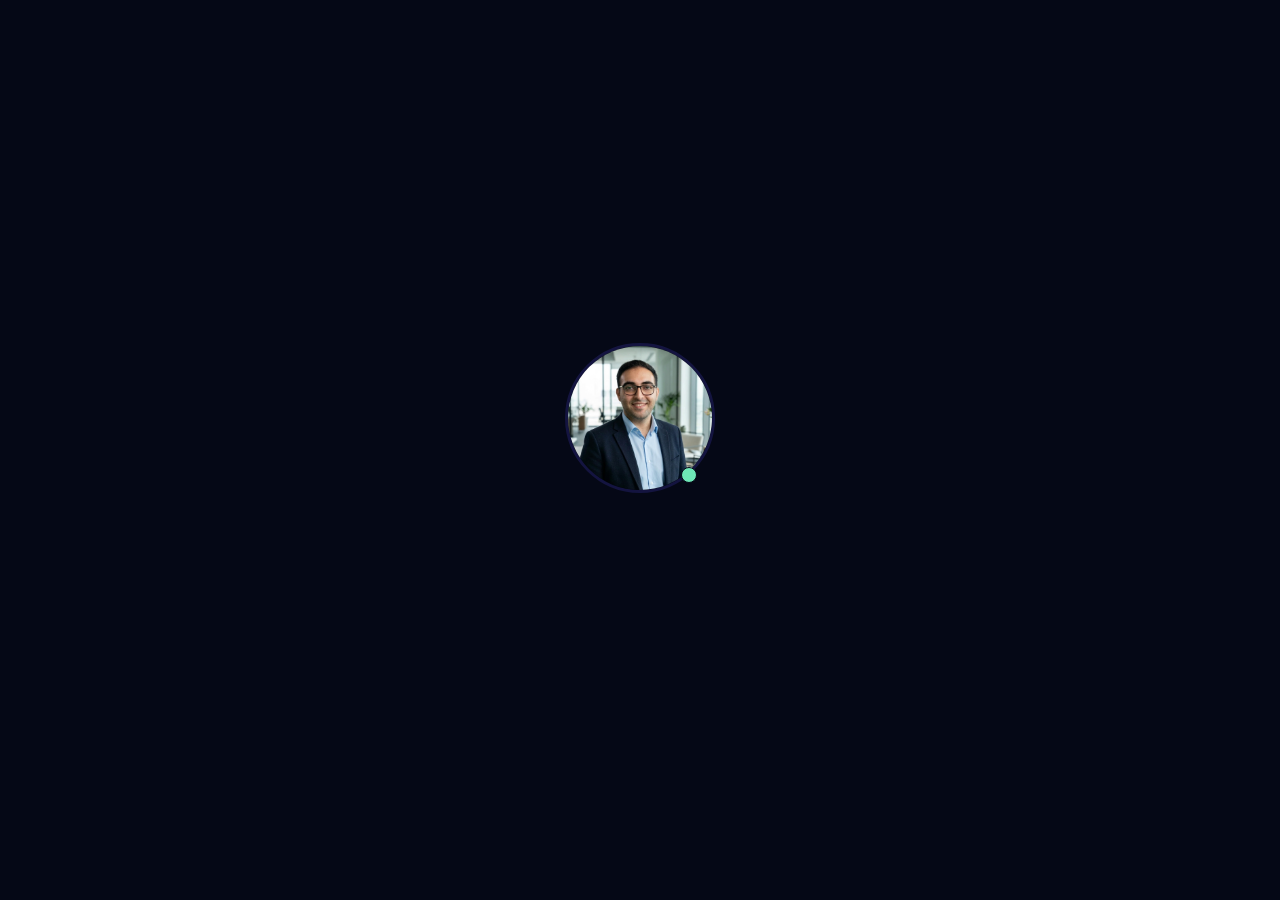
<file: project1/index.html>
<!DOCTYPE html>
<html lang="fa" dir="rtl">
<head>
    <meta charset="UTF-8">
    <meta name="viewport" content="width=device-width, initial-scale=1.0">
    <title>Document</title>
    <!--
     LINK TO CSS
      -->
    <link rel="stylesheet" href="style.css">
    <!--
    LINK TO FontAwesome
    -->
    <link rel="stylesheet" href="/fontawsome/all.css">
</head>
<body>
    <main>
        <div class="profile-wrapper">
             <div class="profile">
                 <img src="image/image (1).png" alt="Profile">
             </div>
                <span class="online-status"></span>
         </div>
        <div class="menu">
            <h3>علی اکبر حسن زاده <br><span>طراح و برنامه نویس</span></h3>
            <ul>
                <li><i class="fa-solid fa-user-astronaut"></i><a href="#">پروفایل من</a></li>
                <li><i class="fa-solid fa-pen-to-square"></i><a href="#">تغییر اطلاعات</a></li>
                <li><i class="fa-solid fa-message"></i><a href="#">پیام ها</a></li>
                <li><i class="fa-solid fa-gear"></i><a href="#">تنظیمات</a></li>
                <li><i class="fa-solid fa-headset"></i><a href="#">پشتیبانی</a></li>
                <li><i class="fa-solid fa-arrow-right-from-bracket"></i><a href="#">خروج</a></li>
            </ul>
        </div>
    </main>
    <script src="js/app.js"></script>
</body>
</html>
</file>
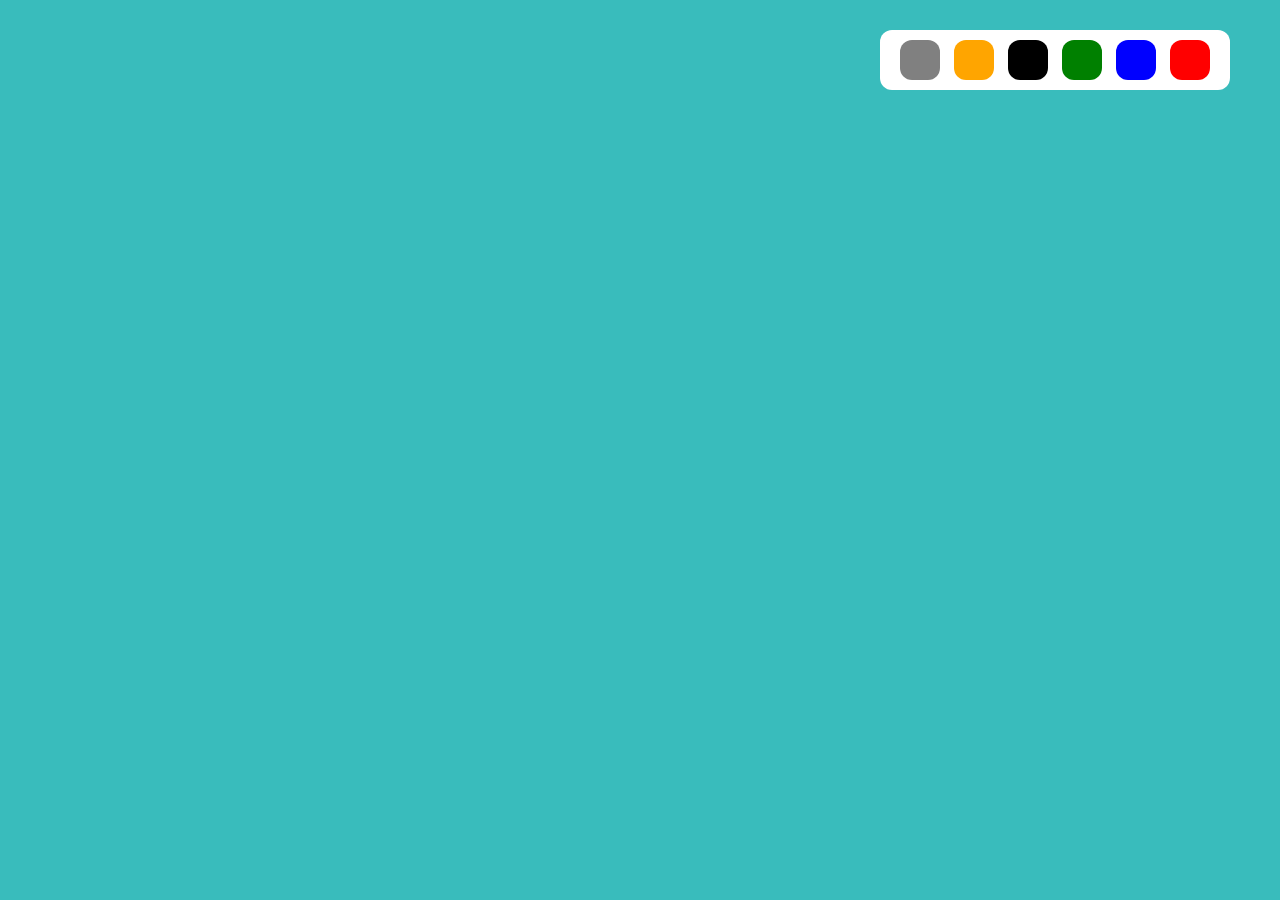
<file: project10/index.html>
<!DOCTYPE html>
<html lang="fa" dir="rtl">
<head>
    <meta charset="UTF-8">
    <meta name="viewport" content="width=device-width, initial-scale=1.0">
    <title>Document</title>
    <!--
     LINK TO CSS
      -->
    <link rel="stylesheet" href="style.css">
    <!--
    LINK TO FontAwesome
    -->
    <link rel="stylesheet" href="/fontawsome/all.css">
</head>
<body>


    <div class="btns">
        <button type="button" class="red"></button>
        <button type="button" class="blue"></button>
        <button type="button" class="green"></button>
        <button type="button" class="black"></button>
        <button type="button" class="orange"></button>
        <button type="button" class="gray"></button>
    </div>
    <script src="js/app.js"></script>
</body>
</html>
</file>
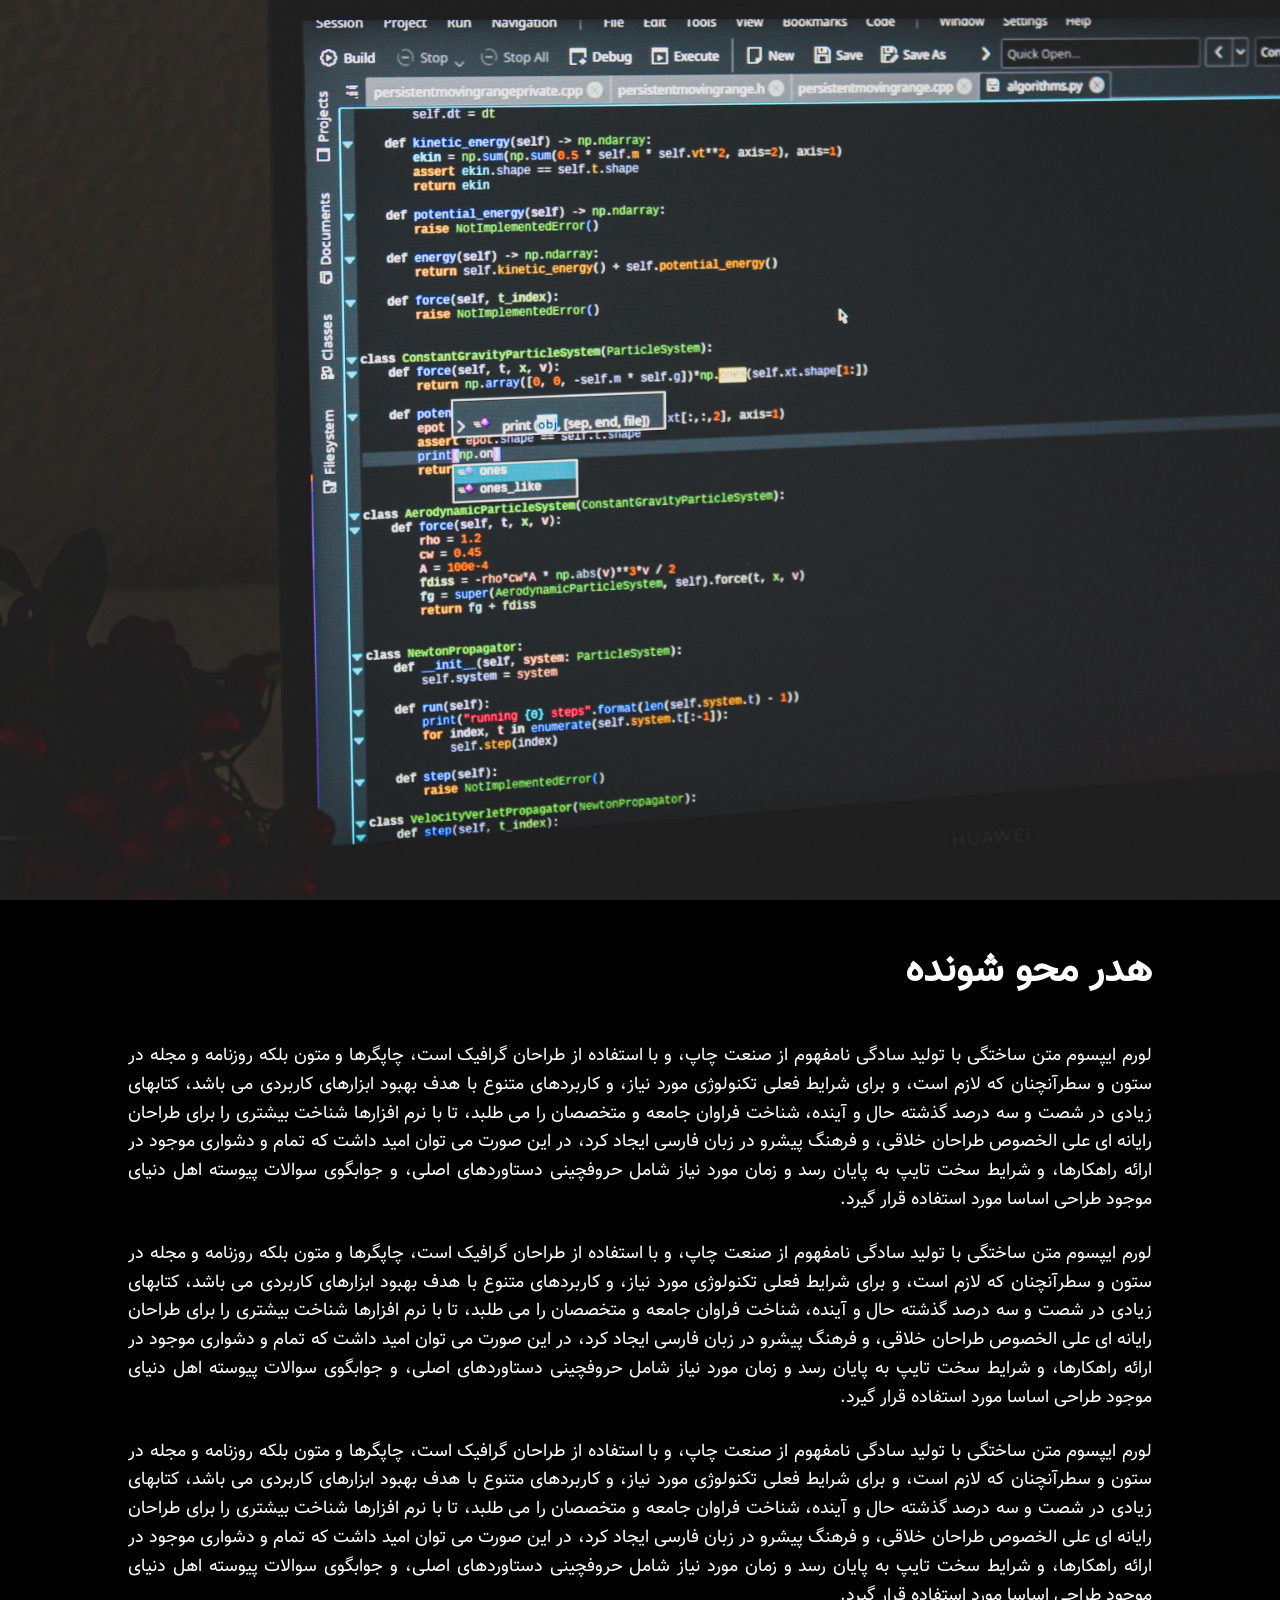
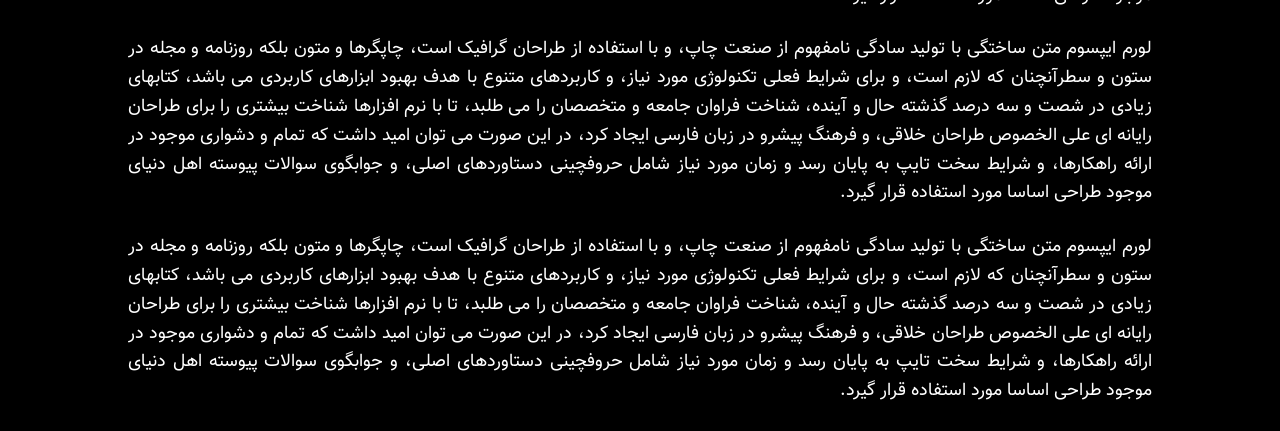
<file: project11/index.html>
<!DOCTYPE html>
<html lang="fa" dir="rtl">
<head>
    <meta charset="UTF-8">
    <meta name="viewport" content="width=device-width, initial-scale=1.0">
    <title>Document</title>
    <!--
     LINK TO CSS
      -->
    <link rel="stylesheet" href="style.css">
    <!--
    LINK TO FontAwesome
    -->
    <link rel="stylesheet" href="/fontawsome/all.css">
</head>
<body>
    <div class="header">
        <div class="bg">
        </div>
    </div>

    <section>
        <h2>هدر محو شونده</h2>

        <p>
            لورم ایپسوم متن ساختگی با تولید سادگی نامفهوم از صنعت چاپ، و با استفاده از طراحان گرافیک است، چاپگرها و متون بلکه روزنامه و مجله در ستون و سطرآنچنان که لازم است، و برای شرایط فعلی تکنولوژی مورد نیاز، و کاربردهای متنوع با هدف بهبود ابزارهای کاربردی می باشد، کتابهای زیادی در شصت و سه درصد گذشته حال و آینده، شناخت فراوان جامعه و متخصصان را می طلبد، تا با نرم افزارها شناخت بیشتری را برای طراحان رایانه ای علی الخصوص طراحان خلاقی، و فرهنگ پیشرو در زبان فارسی ایجاد کرد، در این صورت می توان امید داشت که تمام و دشواری موجود در ارائه راهکارها، و شرایط سخت تایپ به پایان رسد و زمان مورد نیاز شامل حروفچینی دستاوردهای اصلی، و جوابگوی سوالات پیوسته اهل دنیای موجود طراحی اساسا مورد استفاده قرار گیرد.
        </p>
         <p>
            لورم ایپسوم متن ساختگی با تولید سادگی نامفهوم از صنعت چاپ، و با استفاده از طراحان گرافیک است، چاپگرها و متون بلکه روزنامه و مجله در ستون و سطرآنچنان که لازم است، و برای شرایط فعلی تکنولوژی مورد نیاز، و کاربردهای متنوع با هدف بهبود ابزارهای کاربردی می باشد، کتابهای زیادی در شصت و سه درصد گذشته حال و آینده، شناخت فراوان جامعه و متخصصان را می طلبد، تا با نرم افزارها شناخت بیشتری را برای طراحان رایانه ای علی الخصوص طراحان خلاقی، و فرهنگ پیشرو در زبان فارسی ایجاد کرد، در این صورت می توان امید داشت که تمام و دشواری موجود در ارائه راهکارها، و شرایط سخت تایپ به پایان رسد و زمان مورد نیاز شامل حروفچینی دستاوردهای اصلی، و جوابگوی سوالات پیوسته اهل دنیای موجود طراحی اساسا مورد استفاده قرار گیرد.
        </p>
         <p>
            لورم ایپسوم متن ساختگی با تولید سادگی نامفهوم از صنعت چاپ، و با استفاده از طراحان گرافیک است، چاپگرها و متون بلکه روزنامه و مجله در ستون و سطرآنچنان که لازم است، و برای شرایط فعلی تکنولوژی مورد نیاز، و کاربردهای متنوع با هدف بهبود ابزارهای کاربردی می باشد، کتابهای زیادی در شصت و سه درصد گذشته حال و آینده، شناخت فراوان جامعه و متخصصان را می طلبد، تا با نرم افزارها شناخت بیشتری را برای طراحان رایانه ای علی الخصوص طراحان خلاقی، و فرهنگ پیشرو در زبان فارسی ایجاد کرد، در این صورت می توان امید داشت که تمام و دشواری موجود در ارائه راهکارها، و شرایط سخت تایپ به پایان رسد و زمان مورد نیاز شامل حروفچینی دستاوردهای اصلی، و جوابگوی سوالات پیوسته اهل دنیای موجود طراحی اساسا مورد استفاده قرار گیرد.
        </p>
         <p>
            لورم ایپسوم متن ساختگی با تولید سادگی نامفهوم از صنعت چاپ، و با استفاده از طراحان گرافیک است، چاپگرها و متون بلکه روزنامه و مجله در ستون و سطرآنچنان که لازم است، و برای شرایط فعلی تکنولوژی مورد نیاز، و کاربردهای متنوع با هدف بهبود ابزارهای کاربردی می باشد، کتابهای زیادی در شصت و سه درصد گذشته حال و آینده، شناخت فراوان جامعه و متخصصان را می طلبد، تا با نرم افزارها شناخت بیشتری را برای طراحان رایانه ای علی الخصوص طراحان خلاقی، و فرهنگ پیشرو در زبان فارسی ایجاد کرد، در این صورت می توان امید داشت که تمام و دشواری موجود در ارائه راهکارها، و شرایط سخت تایپ به پایان رسد و زمان مورد نیاز شامل حروفچینی دستاوردهای اصلی، و جوابگوی سوالات پیوسته اهل دنیای موجود طراحی اساسا مورد استفاده قرار گیرد.
        </p>
         <p>
            لورم ایپسوم متن ساختگی با تولید سادگی نامفهوم از صنعت چاپ، و با استفاده از طراحان گرافیک است، چاپگرها و متون بلکه روزنامه و مجله در ستون و سطرآنچنان که لازم است، و برای شرایط فعلی تکنولوژی مورد نیاز، و کاربردهای متنوع با هدف بهبود ابزارهای کاربردی می باشد، کتابهای زیادی در شصت و سه درصد گذشته حال و آینده، شناخت فراوان جامعه و متخصصان را می طلبد، تا با نرم افزارها شناخت بیشتری را برای طراحان رایانه ای علی الخصوص طراحان خلاقی، و فرهنگ پیشرو در زبان فارسی ایجاد کرد، در این صورت می توان امید داشت که تمام و دشواری موجود در ارائه راهکارها، و شرایط سخت تایپ به پایان رسد و زمان مورد نیاز شامل حروفچینی دستاوردهای اصلی، و جوابگوی سوالات پیوسته اهل دنیای موجود طراحی اساسا مورد استفاده قرار گیرد.
        </p>
    </section>

    <script src="js/app.js"></script>
</body>
</html>
</file>
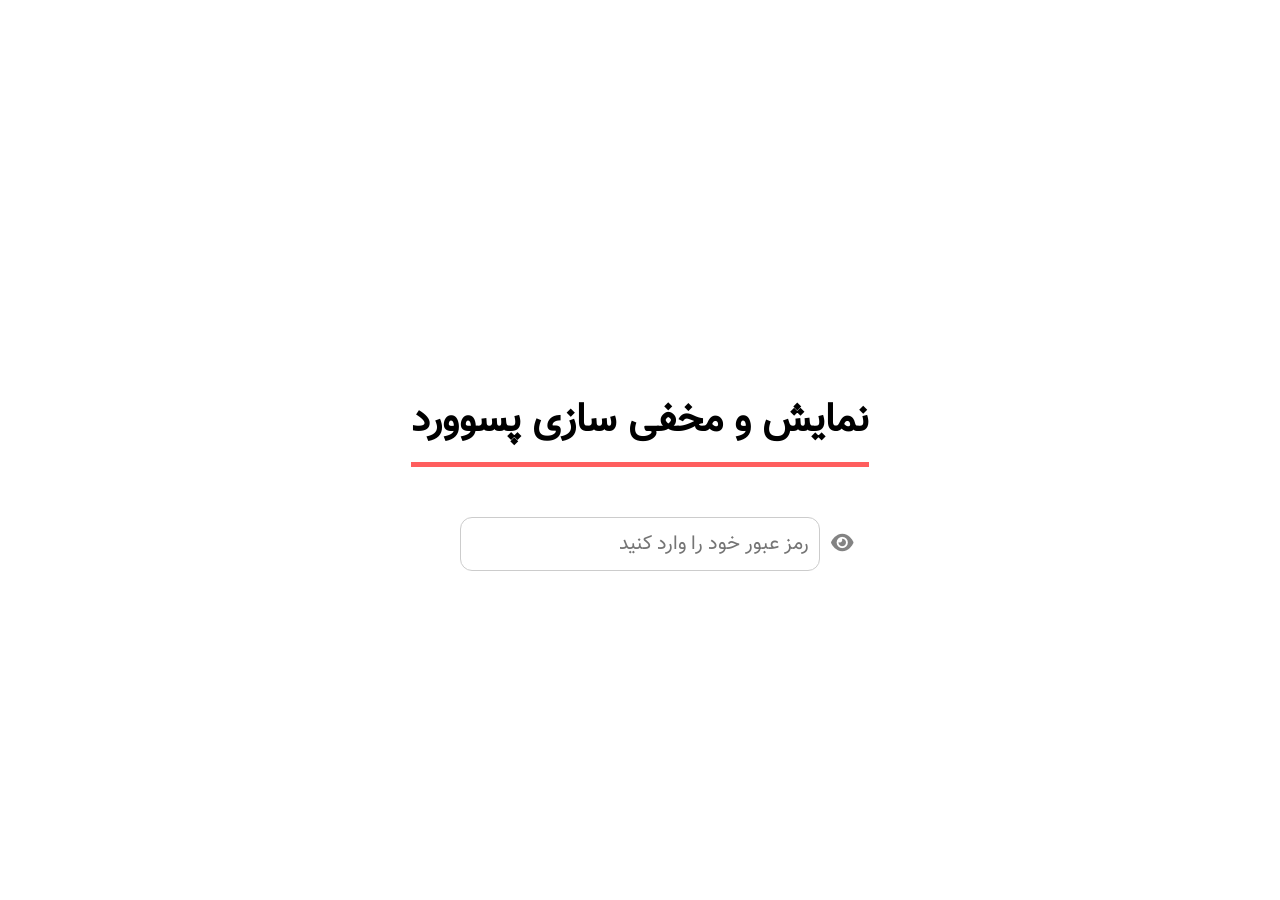
<file: project12/index.html>
<!DOCTYPE html>
<html lang="fa" dir="rtl">
<head>
    <meta charset="UTF-8">
    <meta name="viewport" content="width=device-width, initial-scale=1.0">
    <title>Document</title>
    <!--
     LINK TO CSS
      -->
    <link rel="stylesheet" href="style.css">
    <!--
    LINK TO FontAwesome
    -->
    <link rel="stylesheet" href="/fontawsome/all.css">
</head>
<body>

    <h1>نمایش و مخفی سازی پسوورد</h1>

    <div class="password">
        <div class="icon">
            <i class="fa-solid fa-eye"></i>
            <i class="fa-solid fa-eye-slash"></i>
        </div>
        <input type="password" placeholder="رمز عبور خود را وارد کنید">
    </div>
    <script src="js/app.js"></script>
</body>
</html>
</file>
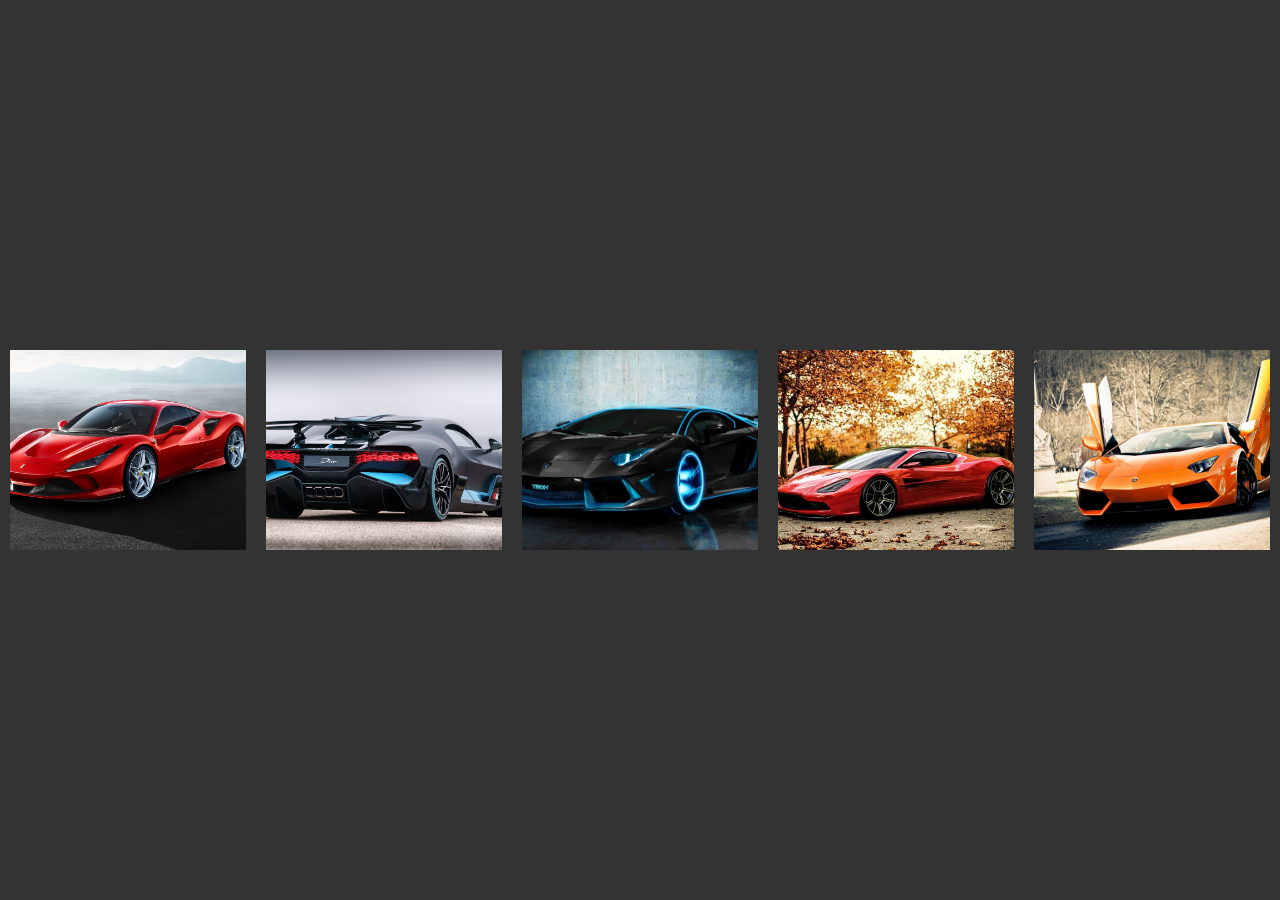
<file: project13/index.html>
<!DOCTYPE html>
<html lang="fa" dir="rtl">
<head>
    <meta charset="UTF-8">
    <meta name="viewport" content="width=device-width, initial-scale=1.0">
    <title>Document</title>
    <!--
     LINK TO CSS
      -->
    <link rel="stylesheet" href="style.css">
    <!--
    LINK TO FontAwesome
    -->
    <link rel="stylesheet" href="/fontawsome/all.css">
</head>
<body>

    <main>
        <div class="box">
            <div class="imgbox">
                <img src="images/1.jpg" alt="" class="img">
                <h2>برای بسته شدن دوباره کلیک کنید</h2>

                <div class="content">
                     <h3>این محتوای عکس است</h3>
                    <p>لورم ایپسوم متن ساختگی با تولید سادگی نامفهوم از صنعت چاپ و با استفاده از طراحان گرافیک است. چاپگرها و متون بلکه روزنامه و مجله در ستون و سطرآنچنان که لازم است و برای شرایط فعلی تکنولوژی مورد نیاز و کاربردهای متنوع با هدف بهبود ابزارهای کاربردی می باشد. </p>
                </div>

            </div>
  </div>
   <div class="box">
            <div class="imgbox">
                <img src="images/5.jpg" alt="" class="img">
                <h2>برای بسته شدن دوباره کلیک کنید</h2>

                <div class="content">
                     <h3>این محتوای عکس است</h3>
                    <p>لورم ایپسوم متن ساختگی با تولید سادگی نامفهوم از صنعت چاپ و با استفاده از طراحان گرافیک است. چاپگرها و متون بلکه روزنامه و مجله در ستون و سطرآنچنان که لازم است و برای شرایط فعلی تکنولوژی مورد نیاز و کاربردهای متنوع با هدف بهبود ابزارهای کاربردی می باشد. </p>
                </div>

            </div>
  </div>
   <div class="box">
            <div class="imgbox">
                <img src="images/4.jpg" alt="" class="img">
                <h2>برای بسته شدن دوباره کلیک کنید</h2>

                <div class="content">
                     <h3>این محتوای عکس است</h3>
                    <p>لورم ایپسوم متن ساختگی با تولید سادگی نامفهوم از صنعت چاپ و با استفاده از طراحان گرافیک است. چاپگرها و متون بلکه روزنامه و مجله در ستون و سطرآنچنان که لازم است و برای شرایط فعلی تکنولوژی مورد نیاز و کاربردهای متنوع با هدف بهبود ابزارهای کاربردی می باشد. </p>
                </div>

            </div>
  </div>
   <div class="box">
            <div class="imgbox">
                <img src="images/3.jpg" alt="" class="img">
                <h2>برای بسته شدن دوباره کلیک کنید</h2>

                <div class="content">
                     <h3>این محتوای عکس است</h3>
                    <p>لورم ایپسوم متن ساختگی با تولید سادگی نامفهوم از صنعت چاپ و با استفاده از طراحان گرافیک است. چاپگرها و متون بلکه روزنامه و مجله در ستون و سطرآنچنان که لازم است و برای شرایط فعلی تکنولوژی مورد نیاز و کاربردهای متنوع با هدف بهبود ابزارهای کاربردی می باشد. </p>
                </div>

            </div>
  </div>
   <div class="box">
            <div class="imgbox">
                <img src="images/2.jpg" alt="" class="img">
                <h2>برای بسته شدن دوباره کلیک کنید</h2>

                <div class="content">
                     <h3>این محتوای عکس است</h3>
                    <p>لورم ایپسوم متن ساختگی با تولید سادگی نامفهوم از صنعت چاپ و با استفاده از طراحان گرافیک است. چاپگرها و متون بلکه روزنامه و مجله در ستون و سطرآنچنان که لازم است و برای شرایط فعلی تکنولوژی مورد نیاز و کاربردهای متنوع با هدف بهبود ابزارهای کاربردی می باشد. </p>
                </div>

            </div>
  </div>
    </main>
    <script src="js/app.js"></script>
</body>
</html>
</file>
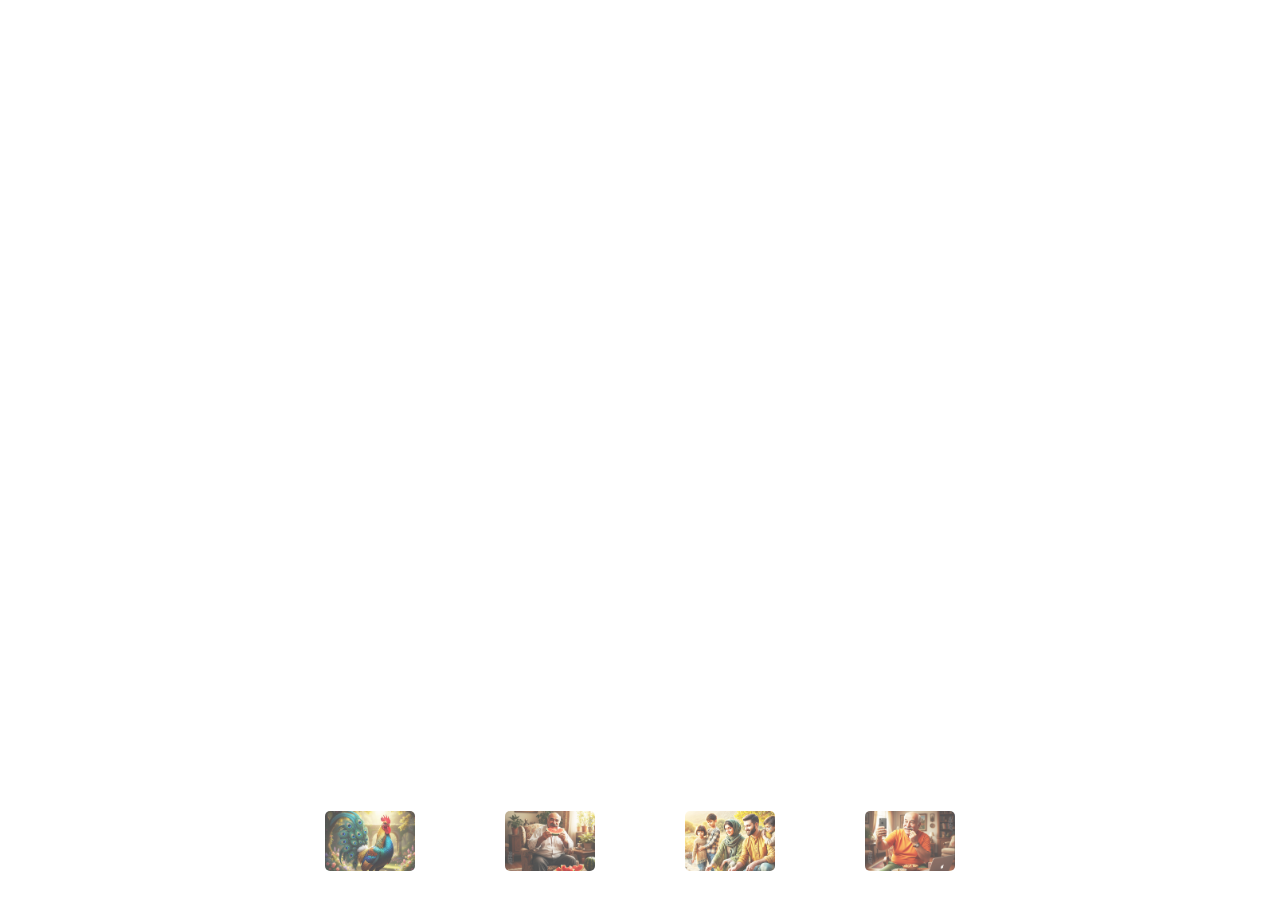
<file: project2/index.html>
<!DOCTYPE html>
<html lang="fa" dir="rtl">
<head>
    <meta charset="UTF-8">
    <meta name="viewport" content="width=device-width, initial-scale=1.0">
    <title>Slider</title>
    <link rel="stylesheet" href="style.css">
</head>
<body>

    <main>
        <video id="vid" muted autoplay loop>
            <source src="video/1.mp4" type="video/mp4">
        </video>

        <ul class="navi">
            <li class="img" data-video="video/1.mp4"><img src="image/1.jpg"></li>
            <li class="img" data-video="video/2.mp4"><img src="image/2.jpg" ></li>
            <li class="img" data-video="video/3.mp4"><img src="image/3.jpg"></li>
            <li class="img" data-video="video/4.mp4"><img src="image/4.jpg"></li>
        </ul>
    </main>

    <script src="js/app.js"></script>
</body>
</html>
</file>
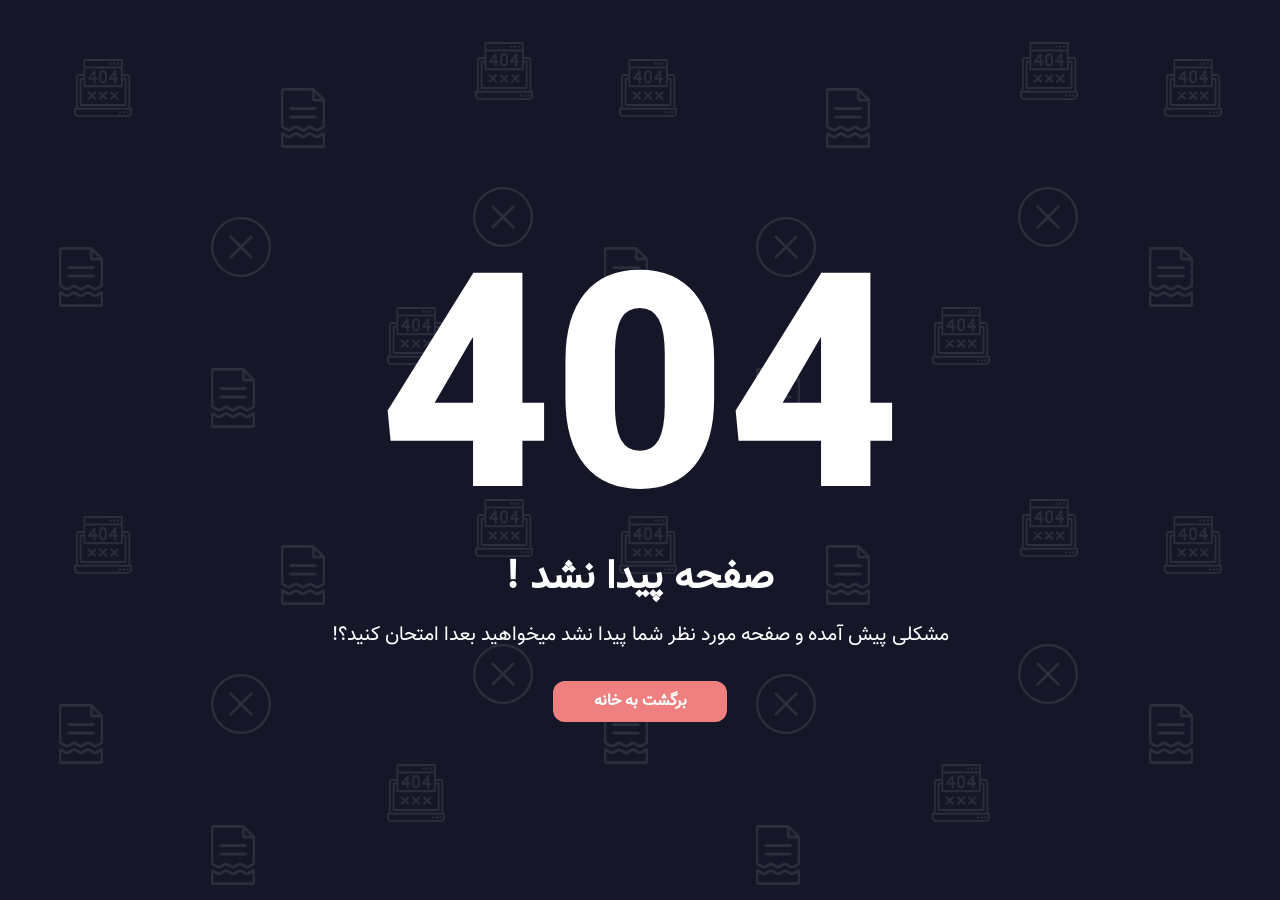
<file: project3/index.html>
<!DOCTYPE html>
<html lang="fa" dir="rtl">
<head>
    <meta charset="UTF-8">
    <meta name="viewport" content="width=device-width, initial-scale=1.0">
    <title>404</title>
    <!--
     LINK TO CSS
      -->
    <link rel="stylesheet" href="style.css">
    <!--
    LINK TO FontAwesome
    -->
    <link rel="stylesheet" href="/fontawsome/all.css">
</head>
<body>
    <main>
        <div class="content">
            <h1>404</h1>
            <h2>صفحه پیدا نشد !</h2>
            <p>
                مشکلی پیش آمده و صفحه مورد نظر شما پیدا نشد میخواهید بعدا امتحان کنید؟!
            </p>

            <button type="button">برگشت به خانه</button>
        </div>
    </main>
    <script src="js/app.js"></script>
</body>
</html>
</file>
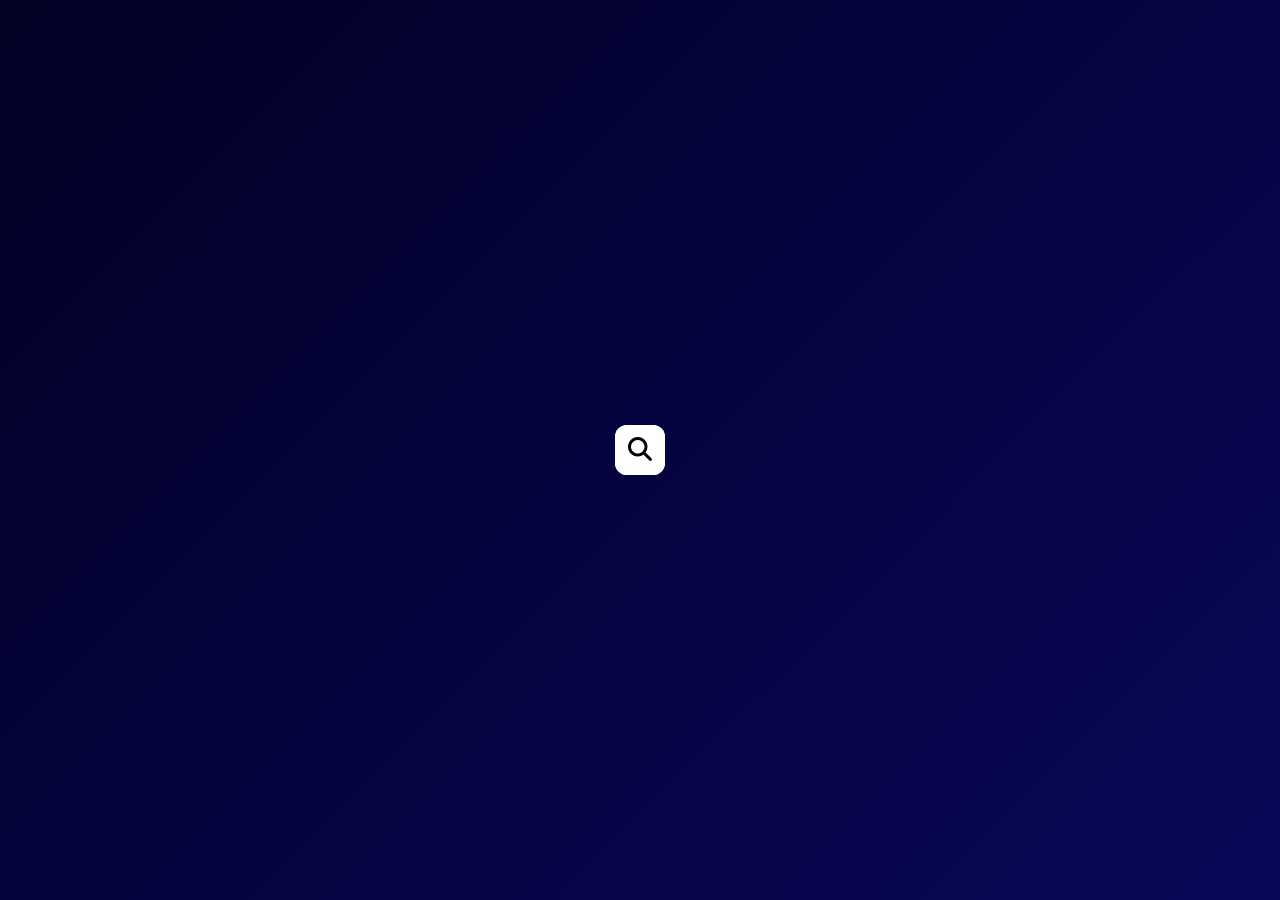
<file: project4/index.html>
<!DOCTYPE html>
<html lang="fa" dir="rtl">
<head>
    <meta charset="UTF-8">
    <meta name="viewport" content="width=device-width, initial-scale=1.0">
    <title>Document</title>
    <!--
     LINK TO CSS
      -->
    <link rel="stylesheet" href="style.css">
    <!--
    LINK TO FontAwesome
    -->
    <link rel="stylesheet" href="/fontawsome/all.css">
</head>
<body>
    <main>
        <div class="search">
            <button class="btn"><i class="fa-solid fa-magnifying-glass"></i></button>
            <input type="text" placeholder="جستجو ...">

        </div>
    </main>

    <script src="js/app.js"></script>
</body>
</html>
</file>
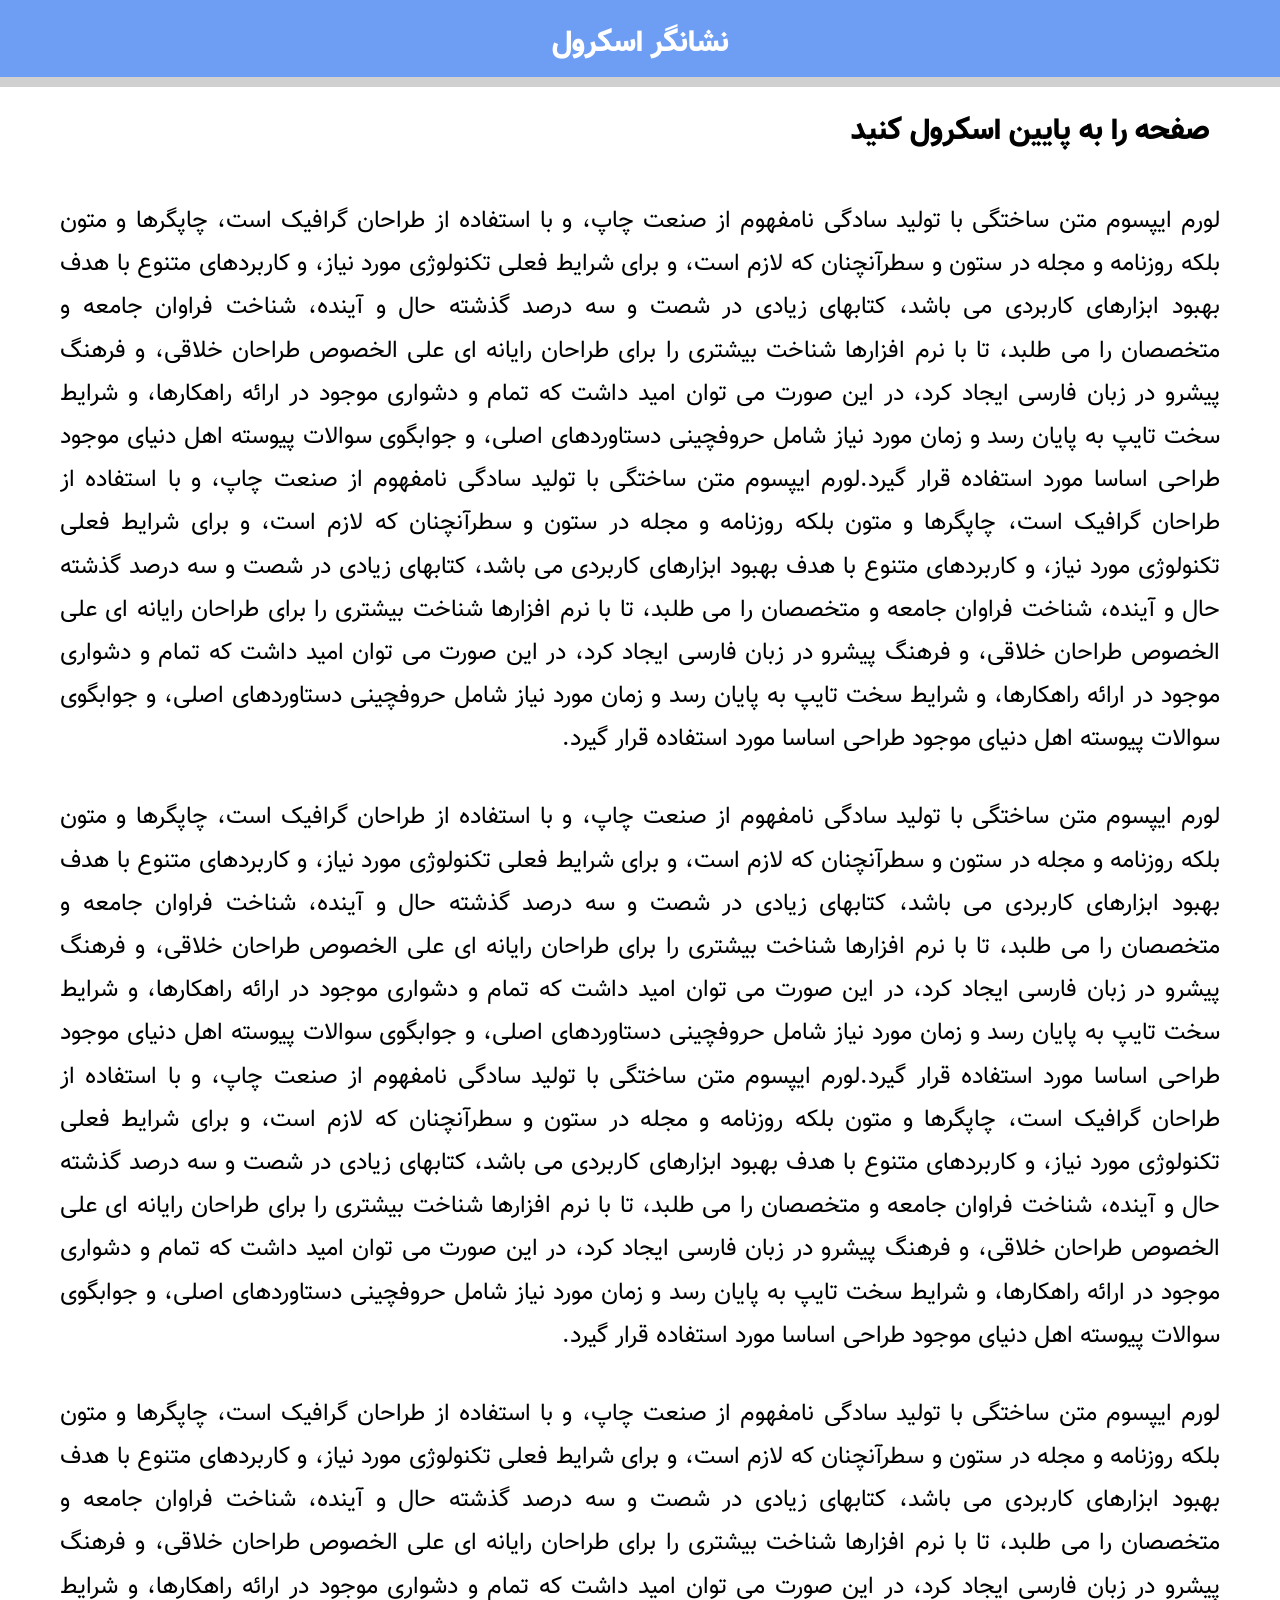
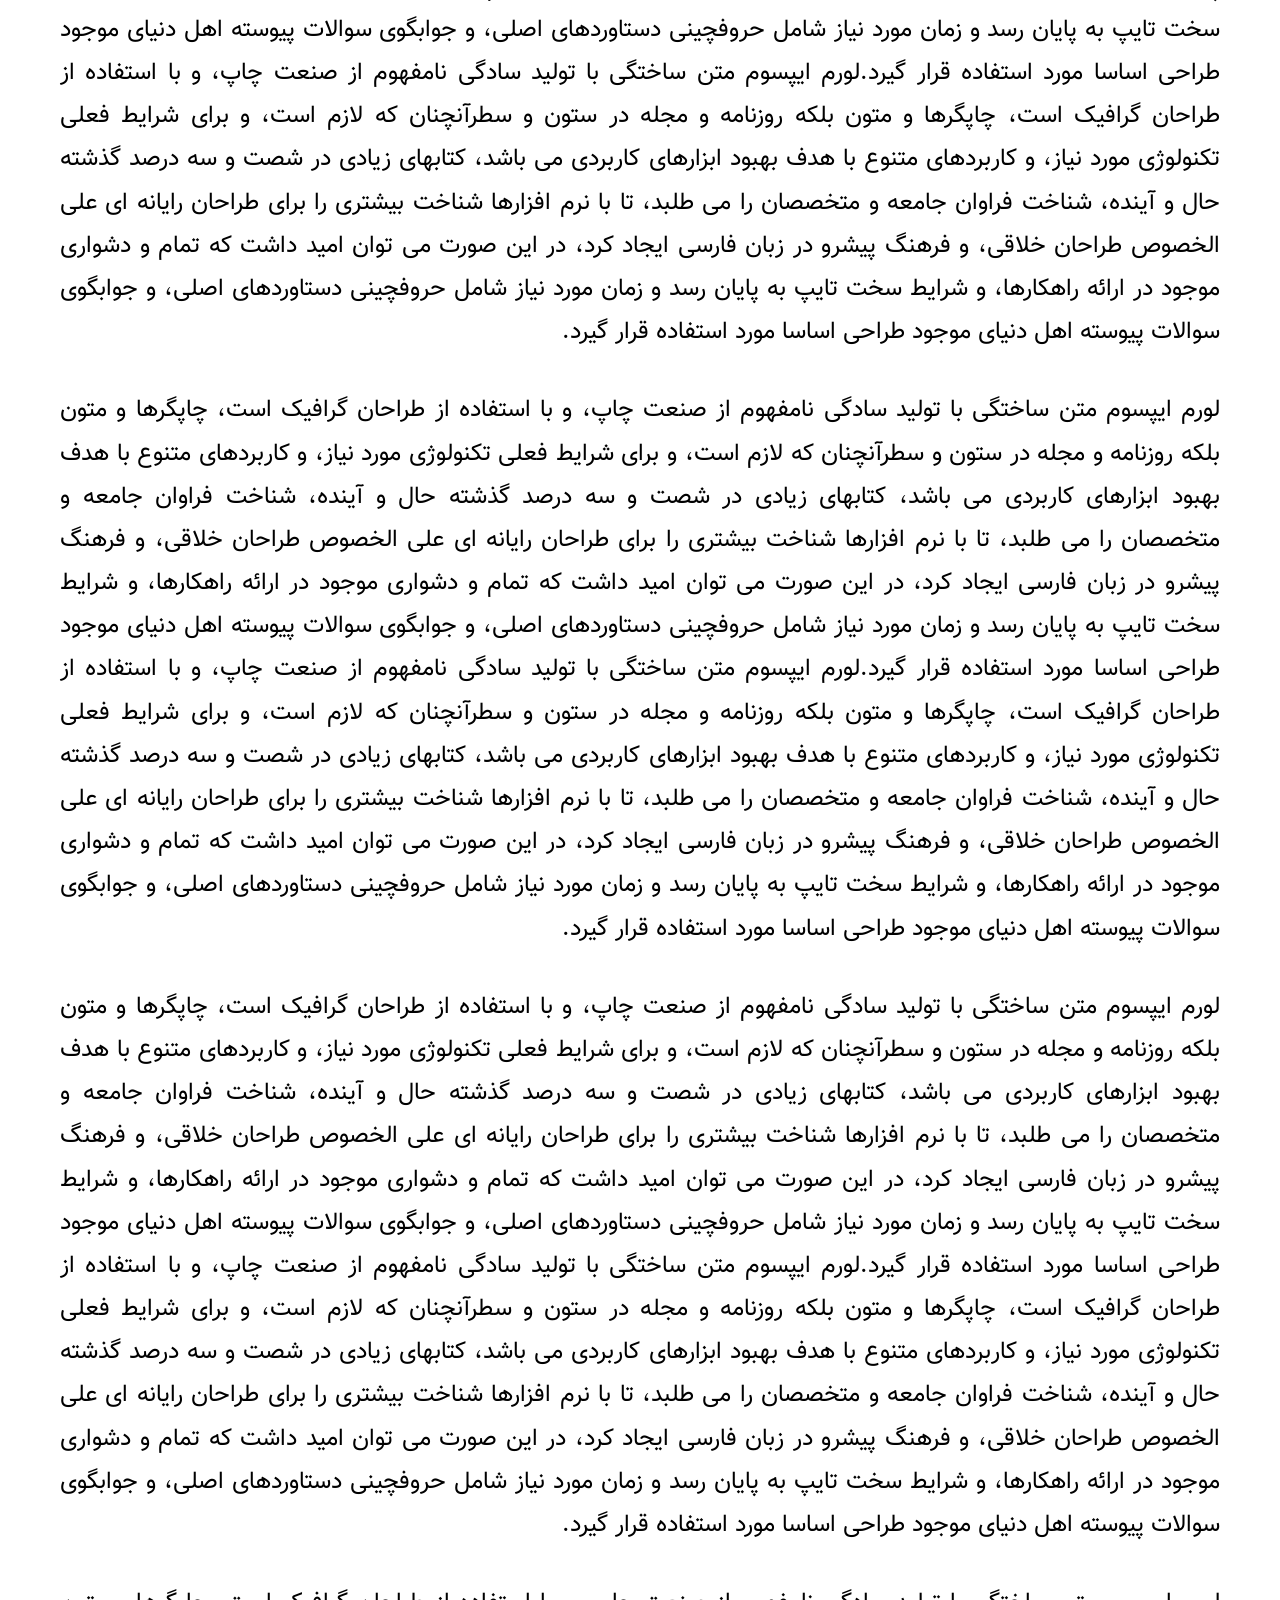
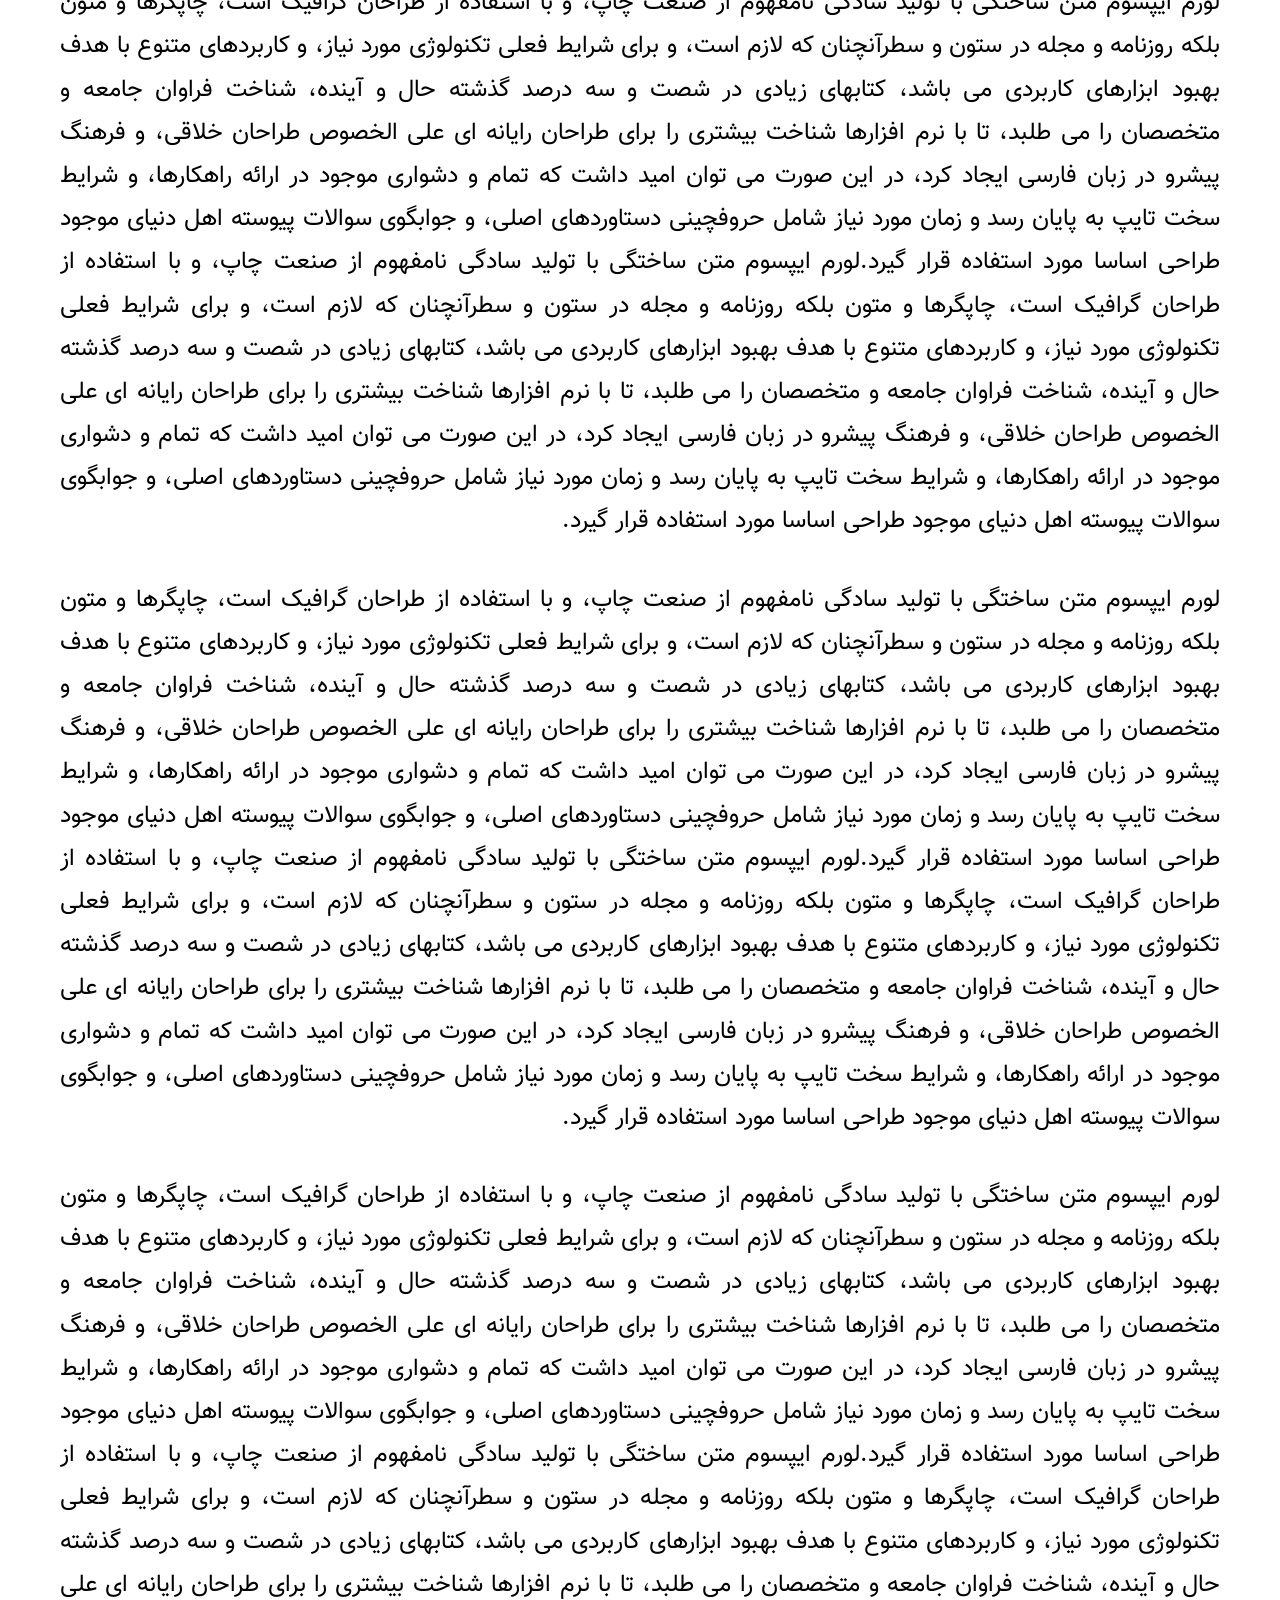
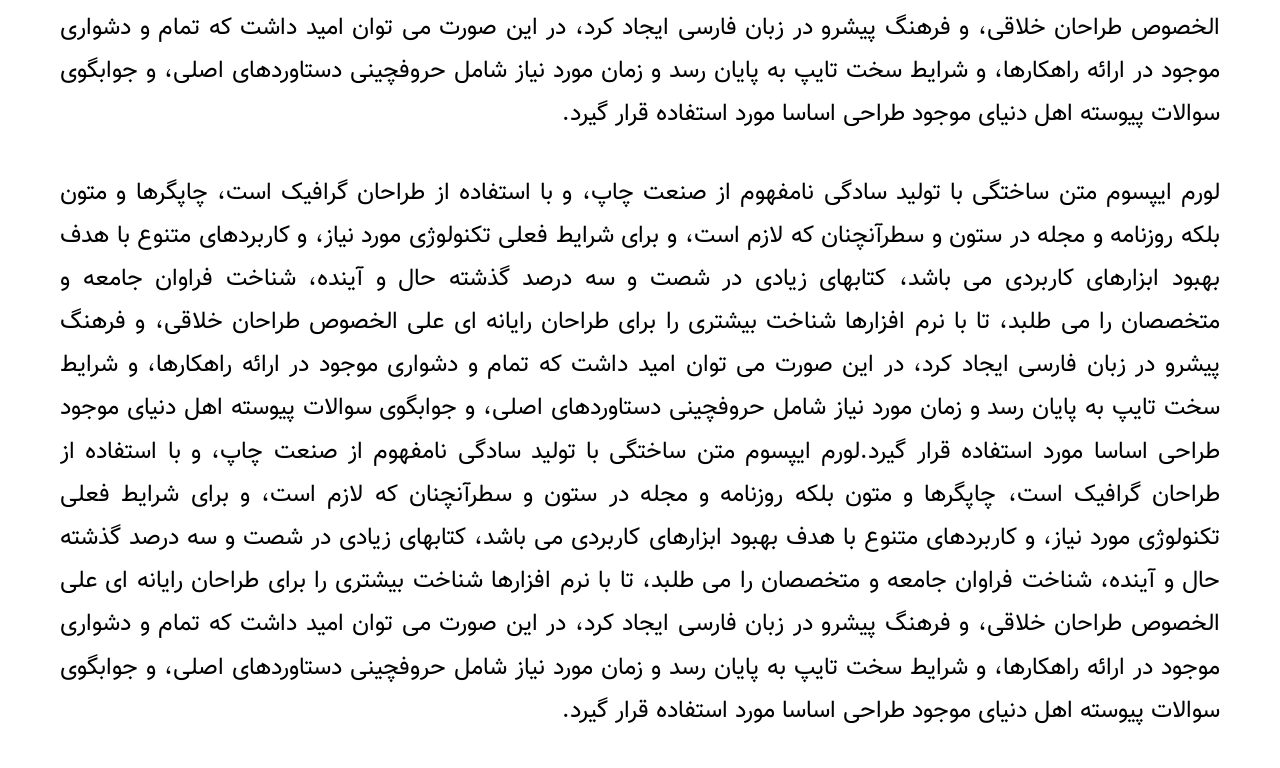
<file: project6/index.html>
<!DOCTYPE html>
<html lang="fa" dir="rtl">
<head>
    <meta charset="UTF-8">
    <meta name="viewport" content="width=device-width, initial-scale=1.0">
    <title>Document</title>
    <!--
     LINK TO CSS
      -->
    <link rel="stylesheet" href="style.css">
    <!--
    LINK TO FontAwesome
    -->
    <link rel="stylesheet" href="/fontawsome/all.css">
</head>
<body>
    <div class="scroll">
        <div class="progress">
            <h2> نشانگر اسکرول</h2>
            <div class="progerssbar">
                <span class="pro"></span>
            </div>
        </div>
        <div class="mtn">
            <h2>صفحه را به پایین اسکرول کنید</h2>
            <p>
                لورم ایپسوم متن ساختگی با تولید سادگی نامفهوم از صنعت چاپ، و با استفاده از طراحان گرافیک است، چاپگرها و متون بلکه روزنامه و مجله در ستون و سطرآنچنان که لازم است، و برای شرایط فعلی تکنولوژی مورد نیاز، و کاربردهای متنوع با هدف بهبود ابزارهای کاربردی می باشد، کتابهای زیادی در شصت و سه درصد گذشته حال و آینده، شناخت فراوان جامعه و متخصصان را می طلبد، تا با نرم افزارها شناخت بیشتری را برای طراحان رایانه ای علی الخصوص طراحان خلاقی، و فرهنگ پیشرو در زبان فارسی ایجاد کرد، در این صورت می توان امید داشت که تمام و دشواری موجود در ارائه راهکارها، و شرایط سخت تایپ به پایان رسد و زمان مورد نیاز شامل حروفچینی دستاوردهای اصلی، و جوابگوی سوالات پیوسته اهل دنیای موجود طراحی اساسا مورد استفاده قرار گیرد.لورم ایپسوم متن ساختگی با تولید سادگی نامفهوم از صنعت چاپ، و با استفاده از طراحان گرافیک است، چاپگرها و متون بلکه روزنامه و مجله در ستون و سطرآنچنان که لازم است، و برای شرایط فعلی تکنولوژی مورد نیاز، و کاربردهای متنوع با هدف بهبود ابزارهای کاربردی می باشد، کتابهای زیادی در شصت و سه درصد گذشته حال و آینده، شناخت فراوان جامعه و متخصصان را می طلبد، تا با نرم افزارها شناخت بیشتری را برای طراحان رایانه ای علی الخصوص طراحان خلاقی، و فرهنگ پیشرو در زبان فارسی ایجاد کرد، در این صورت می توان امید داشت که تمام و دشواری موجود در ارائه راهکارها، و شرایط سخت تایپ به پایان رسد و زمان مورد نیاز شامل حروفچینی دستاوردهای اصلی، و جوابگوی سوالات پیوسته اهل دنیای موجود طراحی اساسا مورد استفاده قرار گیرد.
            </p>
            <p>
                لورم ایپسوم متن ساختگی با تولید سادگی نامفهوم از صنعت چاپ، و با استفاده از طراحان گرافیک است، چاپگرها و متون بلکه روزنامه و مجله در ستون و سطرآنچنان که لازم است، و برای شرایط فعلی تکنولوژی مورد نیاز، و کاربردهای متنوع با هدف بهبود ابزارهای کاربردی می باشد، کتابهای زیادی در شصت و سه درصد گذشته حال و آینده، شناخت فراوان جامعه و متخصصان را می طلبد، تا با نرم افزارها شناخت بیشتری را برای طراحان رایانه ای علی الخصوص طراحان خلاقی، و فرهنگ پیشرو در زبان فارسی ایجاد کرد، در این صورت می توان امید داشت که تمام و دشواری موجود در ارائه راهکارها، و شرایط سخت تایپ به پایان رسد و زمان مورد نیاز شامل حروفچینی دستاوردهای اصلی، و جوابگوی سوالات پیوسته اهل دنیای موجود طراحی اساسا مورد استفاده قرار گیرد.لورم ایپسوم متن ساختگی با تولید سادگی نامفهوم از صنعت چاپ، و با استفاده از طراحان گرافیک است، چاپگرها و متون بلکه روزنامه و مجله در ستون و سطرآنچنان که لازم است، و برای شرایط فعلی تکنولوژی مورد نیاز، و کاربردهای متنوع با هدف بهبود ابزارهای کاربردی می باشد، کتابهای زیادی در شصت و سه درصد گذشته حال و آینده، شناخت فراوان جامعه و متخصصان را می طلبد، تا با نرم افزارها شناخت بیشتری را برای طراحان رایانه ای علی الخصوص طراحان خلاقی، و فرهنگ پیشرو در زبان فارسی ایجاد کرد، در این صورت می توان امید داشت که تمام و دشواری موجود در ارائه راهکارها، و شرایط سخت تایپ به پایان رسد و زمان مورد نیاز شامل حروفچینی دستاوردهای اصلی، و جوابگوی سوالات پیوسته اهل دنیای موجود طراحی اساسا مورد استفاده قرار گیرد.
            </p>
            <p>
                لورم ایپسوم متن ساختگی با تولید سادگی نامفهوم از صنعت چاپ، و با استفاده از طراحان گرافیک است، چاپگرها و متون بلکه روزنامه و مجله در ستون و سطرآنچنان که لازم است، و برای شرایط فعلی تکنولوژی مورد نیاز، و کاربردهای متنوع با هدف بهبود ابزارهای کاربردی می باشد، کتابهای زیادی در شصت و سه درصد گذشته حال و آینده، شناخت فراوان جامعه و متخصصان را می طلبد، تا با نرم افزارها شناخت بیشتری را برای طراحان رایانه ای علی الخصوص طراحان خلاقی، و فرهنگ پیشرو در زبان فارسی ایجاد کرد، در این صورت می توان امید داشت که تمام و دشواری موجود در ارائه راهکارها، و شرایط سخت تایپ به پایان رسد و زمان مورد نیاز شامل حروفچینی دستاوردهای اصلی، و جوابگوی سوالات پیوسته اهل دنیای موجود طراحی اساسا مورد استفاده قرار گیرد.لورم ایپسوم متن ساختگی با تولید سادگی نامفهوم از صنعت چاپ، و با استفاده از طراحان گرافیک است، چاپگرها و متون بلکه روزنامه و مجله در ستون و سطرآنچنان که لازم است، و برای شرایط فعلی تکنولوژی مورد نیاز، و کاربردهای متنوع با هدف بهبود ابزارهای کاربردی می باشد، کتابهای زیادی در شصت و سه درصد گذشته حال و آینده، شناخت فراوان جامعه و متخصصان را می طلبد، تا با نرم افزارها شناخت بیشتری را برای طراحان رایانه ای علی الخصوص طراحان خلاقی، و فرهنگ پیشرو در زبان فارسی ایجاد کرد، در این صورت می توان امید داشت که تمام و دشواری موجود در ارائه راهکارها، و شرایط سخت تایپ به پایان رسد و زمان مورد نیاز شامل حروفچینی دستاوردهای اصلی، و جوابگوی سوالات پیوسته اهل دنیای موجود طراحی اساسا مورد استفاده قرار گیرد.
            </p>
            <p>
                لورم ایپسوم متن ساختگی با تولید سادگی نامفهوم از صنعت چاپ، و با استفاده از طراحان گرافیک است، چاپگرها و متون بلکه روزنامه و مجله در ستون و سطرآنچنان که لازم است، و برای شرایط فعلی تکنولوژی مورد نیاز، و کاربردهای متنوع با هدف بهبود ابزارهای کاربردی می باشد، کتابهای زیادی در شصت و سه درصد گذشته حال و آینده، شناخت فراوان جامعه و متخصصان را می طلبد، تا با نرم افزارها شناخت بیشتری را برای طراحان رایانه ای علی الخصوص طراحان خلاقی، و فرهنگ پیشرو در زبان فارسی ایجاد کرد، در این صورت می توان امید داشت که تمام و دشواری موجود در ارائه راهکارها، و شرایط سخت تایپ به پایان رسد و زمان مورد نیاز شامل حروفچینی دستاوردهای اصلی، و جوابگوی سوالات پیوسته اهل دنیای موجود طراحی اساسا مورد استفاده قرار گیرد.لورم ایپسوم متن ساختگی با تولید سادگی نامفهوم از صنعت چاپ، و با استفاده از طراحان گرافیک است، چاپگرها و متون بلکه روزنامه و مجله در ستون و سطرآنچنان که لازم است، و برای شرایط فعلی تکنولوژی مورد نیاز، و کاربردهای متنوع با هدف بهبود ابزارهای کاربردی می باشد، کتابهای زیادی در شصت و سه درصد گذشته حال و آینده، شناخت فراوان جامعه و متخصصان را می طلبد، تا با نرم افزارها شناخت بیشتری را برای طراحان رایانه ای علی الخصوص طراحان خلاقی، و فرهنگ پیشرو در زبان فارسی ایجاد کرد، در این صورت می توان امید داشت که تمام و دشواری موجود در ارائه راهکارها، و شرایط سخت تایپ به پایان رسد و زمان مورد نیاز شامل حروفچینی دستاوردهای اصلی، و جوابگوی سوالات پیوسته اهل دنیای موجود طراحی اساسا مورد استفاده قرار گیرد.
            </p>
            <p>
                لورم ایپسوم متن ساختگی با تولید سادگی نامفهوم از صنعت چاپ، و با استفاده از طراحان گرافیک است، چاپگرها و متون بلکه روزنامه و مجله در ستون و سطرآنچنان که لازم است، و برای شرایط فعلی تکنولوژی مورد نیاز، و کاربردهای متنوع با هدف بهبود ابزارهای کاربردی می باشد، کتابهای زیادی در شصت و سه درصد گذشته حال و آینده، شناخت فراوان جامعه و متخصصان را می طلبد، تا با نرم افزارها شناخت بیشتری را برای طراحان رایانه ای علی الخصوص طراحان خلاقی، و فرهنگ پیشرو در زبان فارسی ایجاد کرد، در این صورت می توان امید داشت که تمام و دشواری موجود در ارائه راهکارها، و شرایط سخت تایپ به پایان رسد و زمان مورد نیاز شامل حروفچینی دستاوردهای اصلی، و جوابگوی سوالات پیوسته اهل دنیای موجود طراحی اساسا مورد استفاده قرار گیرد.لورم ایپسوم متن ساختگی با تولید سادگی نامفهوم از صنعت چاپ، و با استفاده از طراحان گرافیک است، چاپگرها و متون بلکه روزنامه و مجله در ستون و سطرآنچنان که لازم است، و برای شرایط فعلی تکنولوژی مورد نیاز، و کاربردهای متنوع با هدف بهبود ابزارهای کاربردی می باشد، کتابهای زیادی در شصت و سه درصد گذشته حال و آینده، شناخت فراوان جامعه و متخصصان را می طلبد، تا با نرم افزارها شناخت بیشتری را برای طراحان رایانه ای علی الخصوص طراحان خلاقی، و فرهنگ پیشرو در زبان فارسی ایجاد کرد، در این صورت می توان امید داشت که تمام و دشواری موجود در ارائه راهکارها، و شرایط سخت تایپ به پایان رسد و زمان مورد نیاز شامل حروفچینی دستاوردهای اصلی، و جوابگوی سوالات پیوسته اهل دنیای موجود طراحی اساسا مورد استفاده قرار گیرد.
            </p>
            <p>
                لورم ایپسوم متن ساختگی با تولید سادگی نامفهوم از صنعت چاپ، و با استفاده از طراحان گرافیک است، چاپگرها و متون بلکه روزنامه و مجله در ستون و سطرآنچنان که لازم است، و برای شرایط فعلی تکنولوژی مورد نیاز، و کاربردهای متنوع با هدف بهبود ابزارهای کاربردی می باشد، کتابهای زیادی در شصت و سه درصد گذشته حال و آینده، شناخت فراوان جامعه و متخصصان را می طلبد، تا با نرم افزارها شناخت بیشتری را برای طراحان رایانه ای علی الخصوص طراحان خلاقی، و فرهنگ پیشرو در زبان فارسی ایجاد کرد، در این صورت می توان امید داشت که تمام و دشواری موجود در ارائه راهکارها، و شرایط سخت تایپ به پایان رسد و زمان مورد نیاز شامل حروفچینی دستاوردهای اصلی، و جوابگوی سوالات پیوسته اهل دنیای موجود طراحی اساسا مورد استفاده قرار گیرد.لورم ایپسوم متن ساختگی با تولید سادگی نامفهوم از صنعت چاپ، و با استفاده از طراحان گرافیک است، چاپگرها و متون بلکه روزنامه و مجله در ستون و سطرآنچنان که لازم است، و برای شرایط فعلی تکنولوژی مورد نیاز، و کاربردهای متنوع با هدف بهبود ابزارهای کاربردی می باشد، کتابهای زیادی در شصت و سه درصد گذشته حال و آینده، شناخت فراوان جامعه و متخصصان را می طلبد، تا با نرم افزارها شناخت بیشتری را برای طراحان رایانه ای علی الخصوص طراحان خلاقی، و فرهنگ پیشرو در زبان فارسی ایجاد کرد، در این صورت می توان امید داشت که تمام و دشواری موجود در ارائه راهکارها، و شرایط سخت تایپ به پایان رسد و زمان مورد نیاز شامل حروفچینی دستاوردهای اصلی، و جوابگوی سوالات پیوسته اهل دنیای موجود طراحی اساسا مورد استفاده قرار گیرد.
            </p>
             <p>
                لورم ایپسوم متن ساختگی با تولید سادگی نامفهوم از صنعت چاپ، و با استفاده از طراحان گرافیک است، چاپگرها و متون بلکه روزنامه و مجله در ستون و سطرآنچنان که لازم است، و برای شرایط فعلی تکنولوژی مورد نیاز، و کاربردهای متنوع با هدف بهبود ابزارهای کاربردی می باشد، کتابهای زیادی در شصت و سه درصد گذشته حال و آینده، شناخت فراوان جامعه و متخصصان را می طلبد، تا با نرم افزارها شناخت بیشتری را برای طراحان رایانه ای علی الخصوص طراحان خلاقی، و فرهنگ پیشرو در زبان فارسی ایجاد کرد، در این صورت می توان امید داشت که تمام و دشواری موجود در ارائه راهکارها، و شرایط سخت تایپ به پایان رسد و زمان مورد نیاز شامل حروفچینی دستاوردهای اصلی، و جوابگوی سوالات پیوسته اهل دنیای موجود طراحی اساسا مورد استفاده قرار گیرد.لورم ایپسوم متن ساختگی با تولید سادگی نامفهوم از صنعت چاپ، و با استفاده از طراحان گرافیک است، چاپگرها و متون بلکه روزنامه و مجله در ستون و سطرآنچنان که لازم است، و برای شرایط فعلی تکنولوژی مورد نیاز، و کاربردهای متنوع با هدف بهبود ابزارهای کاربردی می باشد، کتابهای زیادی در شصت و سه درصد گذشته حال و آینده، شناخت فراوان جامعه و متخصصان را می طلبد، تا با نرم افزارها شناخت بیشتری را برای طراحان رایانه ای علی الخصوص طراحان خلاقی، و فرهنگ پیشرو در زبان فارسی ایجاد کرد، در این صورت می توان امید داشت که تمام و دشواری موجود در ارائه راهکارها، و شرایط سخت تایپ به پایان رسد و زمان مورد نیاز شامل حروفچینی دستاوردهای اصلی، و جوابگوی سوالات پیوسته اهل دنیای موجود طراحی اساسا مورد استفاده قرار گیرد.
            </p>
             <p>
                لورم ایپسوم متن ساختگی با تولید سادگی نامفهوم از صنعت چاپ، و با استفاده از طراحان گرافیک است، چاپگرها و متون بلکه روزنامه و مجله در ستون و سطرآنچنان که لازم است، و برای شرایط فعلی تکنولوژی مورد نیاز، و کاربردهای متنوع با هدف بهبود ابزارهای کاربردی می باشد، کتابهای زیادی در شصت و سه درصد گذشته حال و آینده، شناخت فراوان جامعه و متخصصان را می طلبد، تا با نرم افزارها شناخت بیشتری را برای طراحان رایانه ای علی الخصوص طراحان خلاقی، و فرهنگ پیشرو در زبان فارسی ایجاد کرد، در این صورت می توان امید داشت که تمام و دشواری موجود در ارائه راهکارها، و شرایط سخت تایپ به پایان رسد و زمان مورد نیاز شامل حروفچینی دستاوردهای اصلی، و جوابگوی سوالات پیوسته اهل دنیای موجود طراحی اساسا مورد استفاده قرار گیرد.لورم ایپسوم متن ساختگی با تولید سادگی نامفهوم از صنعت چاپ، و با استفاده از طراحان گرافیک است، چاپگرها و متون بلکه روزنامه و مجله در ستون و سطرآنچنان که لازم است، و برای شرایط فعلی تکنولوژی مورد نیاز، و کاربردهای متنوع با هدف بهبود ابزارهای کاربردی می باشد، کتابهای زیادی در شصت و سه درصد گذشته حال و آینده، شناخت فراوان جامعه و متخصصان را می طلبد، تا با نرم افزارها شناخت بیشتری را برای طراحان رایانه ای علی الخصوص طراحان خلاقی، و فرهنگ پیشرو در زبان فارسی ایجاد کرد، در این صورت می توان امید داشت که تمام و دشواری موجود در ارائه راهکارها، و شرایط سخت تایپ به پایان رسد و زمان مورد نیاز شامل حروفچینی دستاوردهای اصلی، و جوابگوی سوالات پیوسته اهل دنیای موجود طراحی اساسا مورد استفاده قرار گیرد.
            </p>
             <p>
                لورم ایپسوم متن ساختگی با تولید سادگی نامفهوم از صنعت چاپ، و با استفاده از طراحان گرافیک است، چاپگرها و متون بلکه روزنامه و مجله در ستون و سطرآنچنان که لازم است، و برای شرایط فعلی تکنولوژی مورد نیاز، و کاربردهای متنوع با هدف بهبود ابزارهای کاربردی می باشد، کتابهای زیادی در شصت و سه درصد گذشته حال و آینده، شناخت فراوان جامعه و متخصصان را می طلبد، تا با نرم افزارها شناخت بیشتری را برای طراحان رایانه ای علی الخصوص طراحان خلاقی، و فرهنگ پیشرو در زبان فارسی ایجاد کرد، در این صورت می توان امید داشت که تمام و دشواری موجود در ارائه راهکارها، و شرایط سخت تایپ به پایان رسد و زمان مورد نیاز شامل حروفچینی دستاوردهای اصلی، و جوابگوی سوالات پیوسته اهل دنیای موجود طراحی اساسا مورد استفاده قرار گیرد.لورم ایپسوم متن ساختگی با تولید سادگی نامفهوم از صنعت چاپ، و با استفاده از طراحان گرافیک است، چاپگرها و متون بلکه روزنامه و مجله در ستون و سطرآنچنان که لازم است، و برای شرایط فعلی تکنولوژی مورد نیاز، و کاربردهای متنوع با هدف بهبود ابزارهای کاربردی می باشد، کتابهای زیادی در شصت و سه درصد گذشته حال و آینده، شناخت فراوان جامعه و متخصصان را می طلبد، تا با نرم افزارها شناخت بیشتری را برای طراحان رایانه ای علی الخصوص طراحان خلاقی، و فرهنگ پیشرو در زبان فارسی ایجاد کرد، در این صورت می توان امید داشت که تمام و دشواری موجود در ارائه راهکارها، و شرایط سخت تایپ به پایان رسد و زمان مورد نیاز شامل حروفچینی دستاوردهای اصلی، و جوابگوی سوالات پیوسته اهل دنیای موجود طراحی اساسا مورد استفاده قرار گیرد.
            </p>
        </div>
    </div>
    <script src="js/app.js"></script>
</body>
</html>
</file>
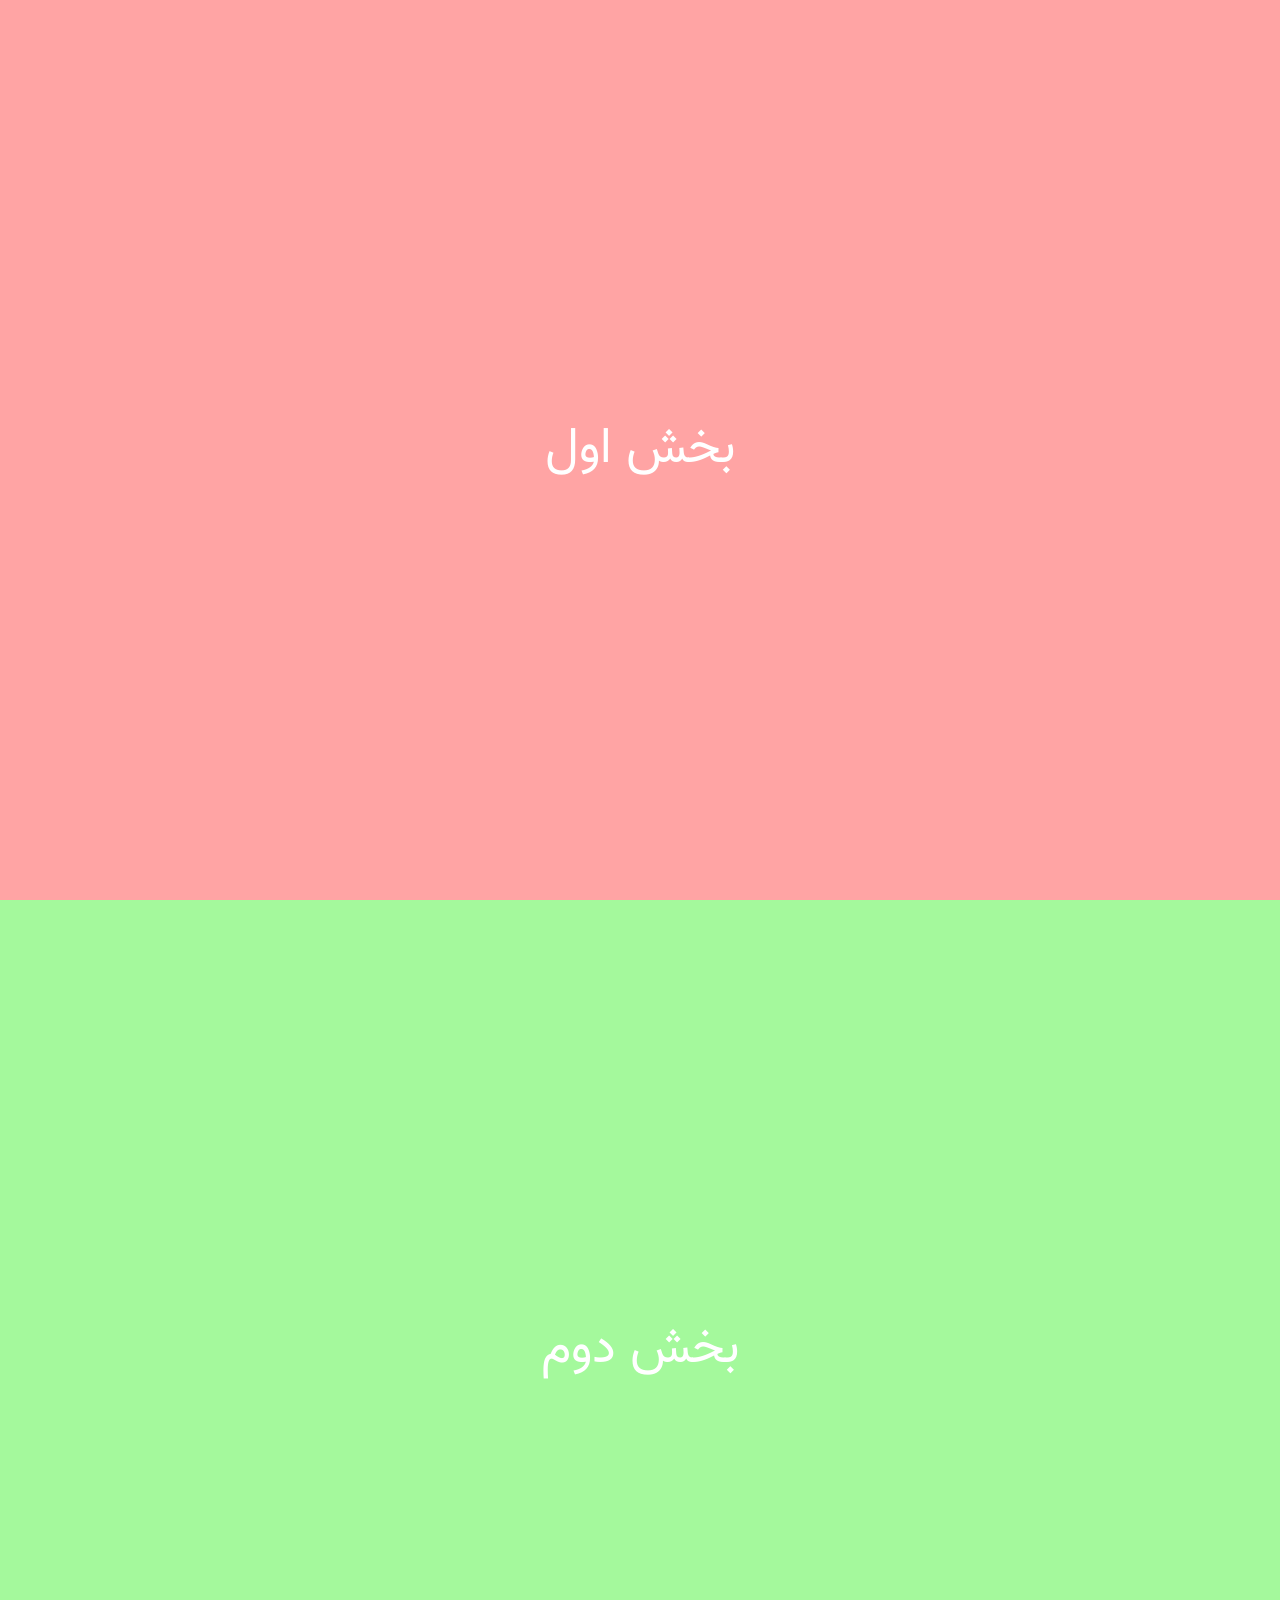
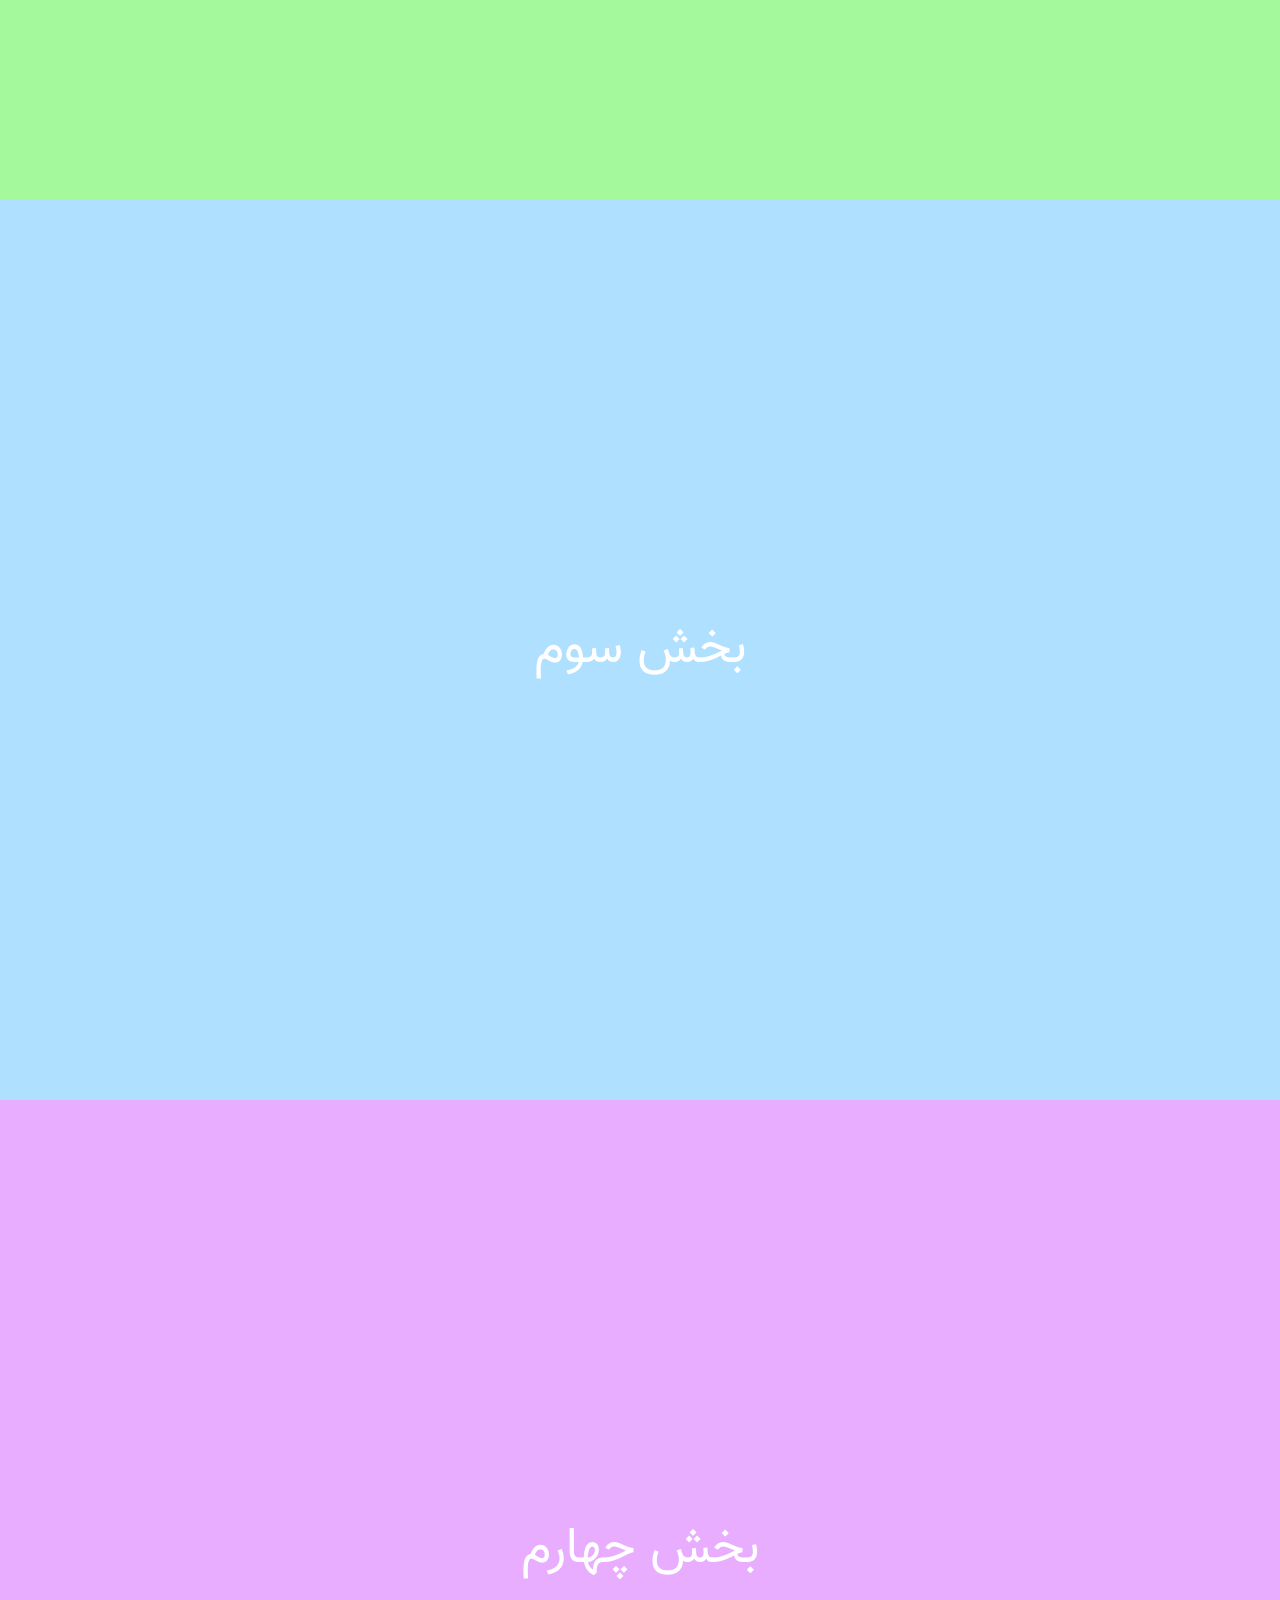
<file: project7/index.html>
<!DOCTYPE html>
<html lang="fa" dir="rtl">
<head>
    <meta charset="UTF-8">
    <meta name="viewport" content="width=device-width, initial-scale=1.0">
    <title>Document</title>
    <!--
     LINK TO CSS
      -->
    <link rel="stylesheet" href="style.css">
    <!--
    LINK TO FontAwesome
    -->
    <link rel="stylesheet" href="/fontawsome/all.css">
</head>
<body>
    <section class="one">بخش اول</section>
    <section class="two">بخش دوم</section>
    <section class="three">بخش سوم</section>
    <section class="four">بخش چهارم</section>

    <a href="#" class="toTop"><i class="fa-solid fa-angle-up"></i></a>
    <script src="js/app.js"></script>
</body>
</html>
</file>
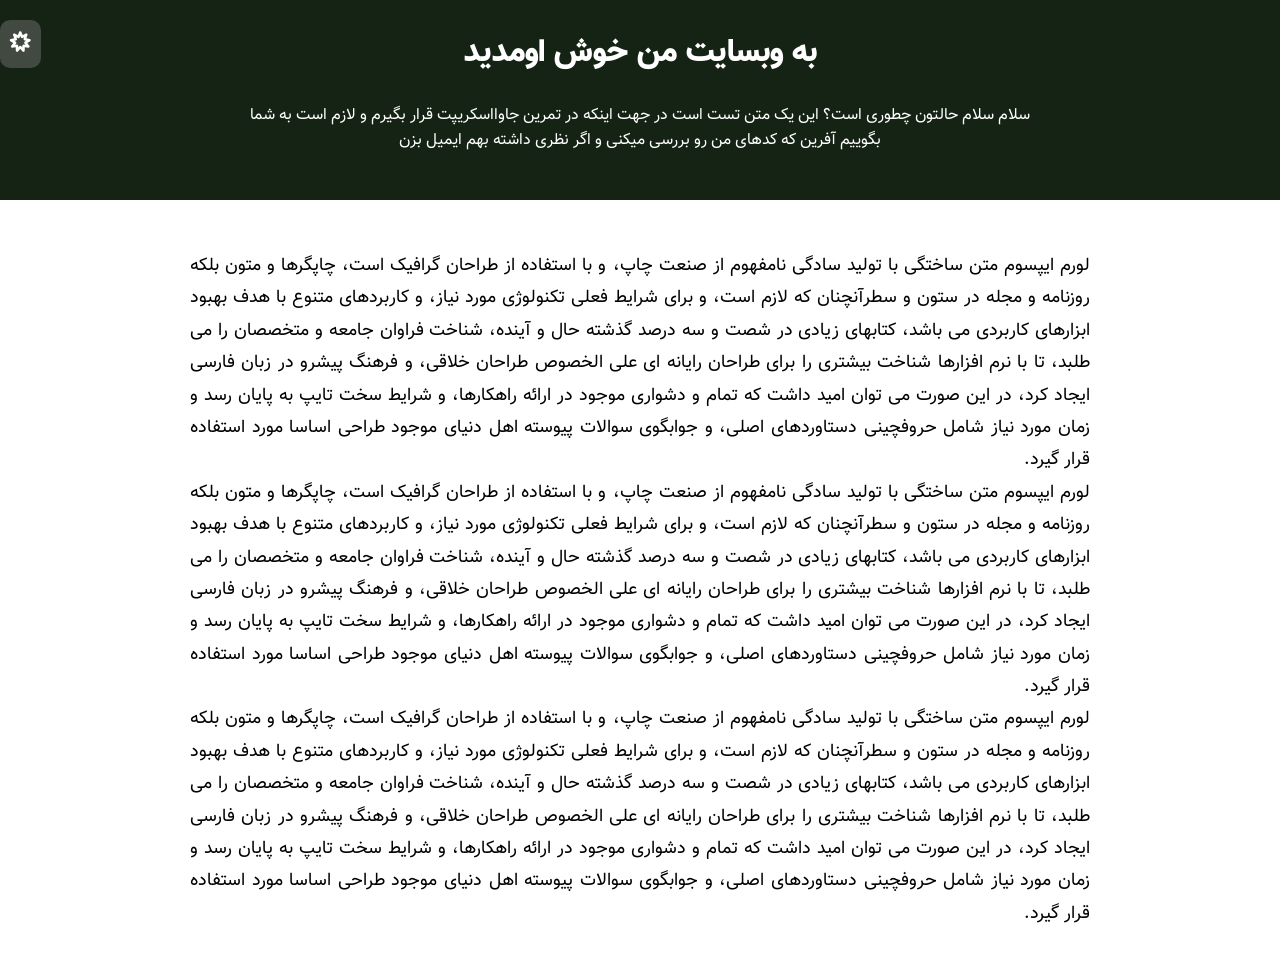
<file: project8/index.html>
<!DOCTYPE html>
<html lang="fa" dir="rtl">
<head>
    <meta charset="UTF-8">
    <meta name="viewport" content="width=device-width, initial-scale=1.0">
    <title>Document</title>
    <!--
     LINK TO CSS
      -->
    <link rel="stylesheet" href="style.css">
    <!--
    LINK TO FontAwesome
    -->
    <link rel="stylesheet" href="/fontawsome/all.css">
</head>
<body>
    <header>
        <span class="menu-toggle"><i class="fa-solid fa-bahai fa-spin"></i></span>
        <h1>به وبسایت من خوش اومدید</h1>
        <p>
            سلام سلام حالتون چطوری است؟ این یک متن تست است در جهت اینکه در تمرین جاوااسکریپت قرار بگیرم و لازم است به شما بگوییم آفرین که کدهای من رو بررسی میکنی و اگر نظری داشته بهم ایمیل بزن
        </p>
    </header>

    <div class="content">
        <p>
            لورم ایپسوم متن ساختگی با تولید سادگی نامفهوم از صنعت چاپ، و با استفاده از طراحان گرافیک است، چاپگرها و متون بلکه روزنامه و مجله در ستون و سطرآنچنان که لازم است، و برای شرایط فعلی تکنولوژی مورد نیاز، و کاربردهای متنوع با هدف بهبود ابزارهای کاربردی می باشد، کتابهای زیادی در شصت و سه درصد گذشته حال و آینده، شناخت فراوان جامعه و متخصصان را می طلبد، تا با نرم افزارها شناخت بیشتری را برای طراحان رایانه ای علی الخصوص طراحان خلاقی، و فرهنگ پیشرو در زبان فارسی ایجاد کرد، در این صورت می توان امید داشت که تمام و دشواری موجود در ارائه راهکارها، و شرایط سخت تایپ به پایان رسد و زمان مورد نیاز شامل حروفچینی دستاوردهای اصلی، و جوابگوی سوالات پیوسته اهل دنیای موجود طراحی اساسا مورد استفاده قرار گیرد.
        </p>
        <p>
            لورم ایپسوم متن ساختگی با تولید سادگی نامفهوم از صنعت چاپ، و با استفاده از طراحان گرافیک است، چاپگرها و متون بلکه روزنامه و مجله در ستون و سطرآنچنان که لازم است، و برای شرایط فعلی تکنولوژی مورد نیاز، و کاربردهای متنوع با هدف بهبود ابزارهای کاربردی می باشد، کتابهای زیادی در شصت و سه درصد گذشته حال و آینده، شناخت فراوان جامعه و متخصصان را می طلبد، تا با نرم افزارها شناخت بیشتری را برای طراحان رایانه ای علی الخصوص طراحان خلاقی، و فرهنگ پیشرو در زبان فارسی ایجاد کرد، در این صورت می توان امید داشت که تمام و دشواری موجود در ارائه راهکارها، و شرایط سخت تایپ به پایان رسد و زمان مورد نیاز شامل حروفچینی دستاوردهای اصلی، و جوابگوی سوالات پیوسته اهل دنیای موجود طراحی اساسا مورد استفاده قرار گیرد.
        </p>
        <p>
            لورم ایپسوم متن ساختگی با تولید سادگی نامفهوم از صنعت چاپ، و با استفاده از طراحان گرافیک است، چاپگرها و متون بلکه روزنامه و مجله در ستون و سطرآنچنان که لازم است، و برای شرایط فعلی تکنولوژی مورد نیاز، و کاربردهای متنوع با هدف بهبود ابزارهای کاربردی می باشد، کتابهای زیادی در شصت و سه درصد گذشته حال و آینده، شناخت فراوان جامعه و متخصصان را می طلبد، تا با نرم افزارها شناخت بیشتری را برای طراحان رایانه ای علی الخصوص طراحان خلاقی، و فرهنگ پیشرو در زبان فارسی ایجاد کرد، در این صورت می توان امید داشت که تمام و دشواری موجود در ارائه راهکارها، و شرایط سخت تایپ به پایان رسد و زمان مورد نیاز شامل حروفچینی دستاوردهای اصلی، و جوابگوی سوالات پیوسته اهل دنیای موجود طراحی اساسا مورد استفاده قرار گیرد.
        </p>
    </div>

    <aside>
        <div class="profile">
            <div class="profile__image">
<img src="image/image (1).png" alt="">
            </div>

            <div class="ivoMenu">
            <ul>
                <li><a href="#">پروفایل</a></li>
                <li><a href="#">تنظیمات</a></li>
                <li><a href="#">خروج</a></li>
            </ul>
            </div>

        </div>
    </div>
    <script src="js/app.js"></script>
</body>
</html>
</file>
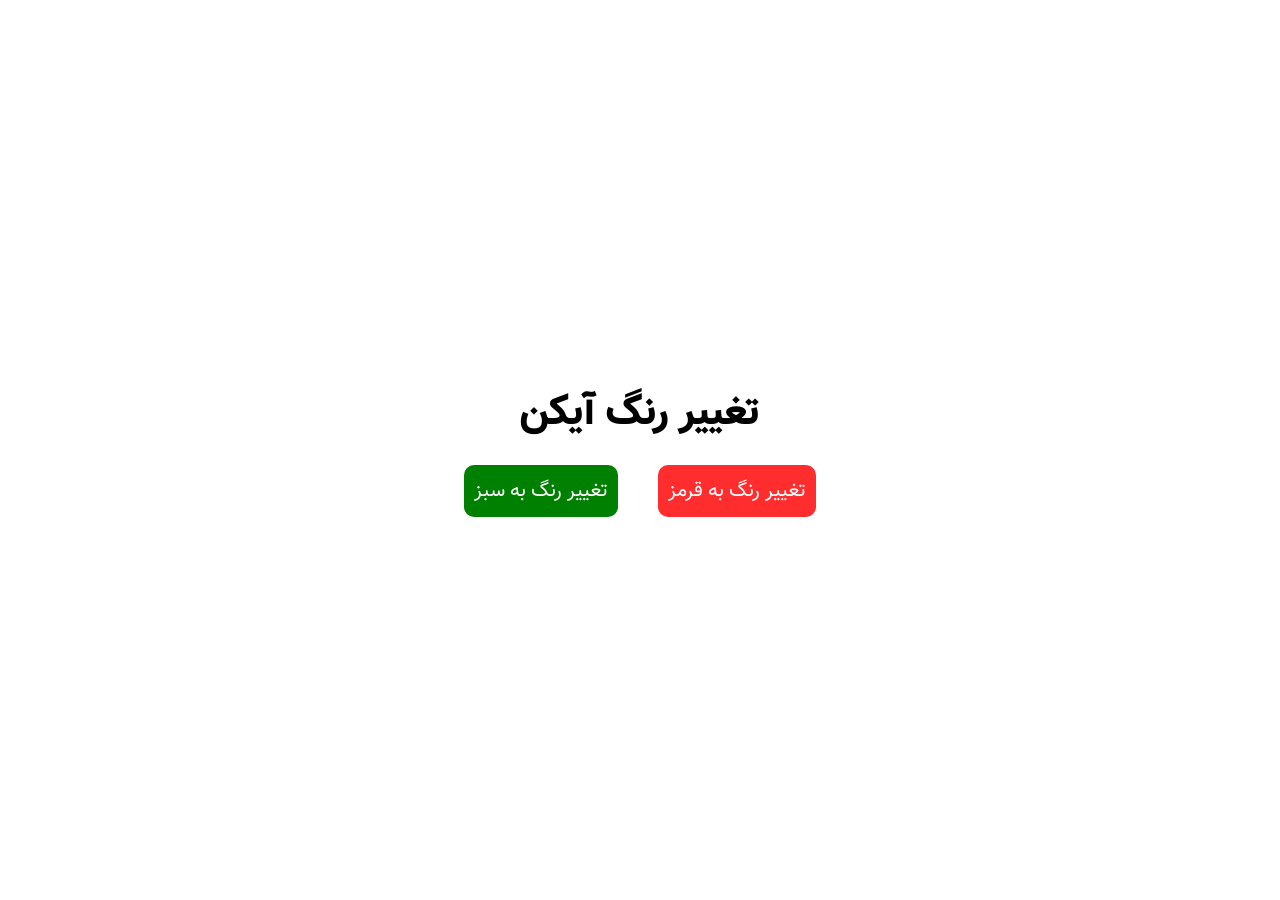
<file: project9/index.html>
<!DOCTYPE html>
<html lang="fa" dir="rtl">
<head>
    <meta charset="UTF-8">
    <meta name="viewport" content="width=device-width, initial-scale=1.0">
        <link rel="shortcut icon" href="img/favicon.png" type="image/x-icon" id="favicon">
    <title>Document</title>
    <!--
     LINK TO CSS
      -->
    <link rel="stylesheet" href="style.css">
    <!--
    LINK TO FontAwesome
    -->
    <link rel="stylesheet" href="/fontawsome/all.css">
</head>
<body>


    <h1>تغییر رنگ  آیکن </h1>
    <div>
    <button class="red"> تغییر رنگ به قرمز</button>
    <button class="green">تغییر رنگ به سبز </button>
</div>
    <script src="js/app.js"></script>
</body>
</html>
</file>
<file: project1/style.css>
/*---------------------
ENTER FONT
-----------------------*/
/* FONT ISANS */
@font-face {
  font-family: "isans";
  src: url("../fonts/isans.eot");
  src:
    url("../fonts/isans.ttf") format("truetype"),
    url("../fonts/isans.woff2") format("woff2"),
    url("../fonts/isans.woff") format("woff");
}
/* font Vazir */
@font-face {
  font-family: "vazir";
  src: url("../fonts/vazir.eot");
  src:
    url("../fonts/vazir.ttf") format("truetype"),
    url("../fonts/vazir.woff2") format("woff2"),
    url("../fonts/vazir.woff") format("woff");
}
/* font Vazir bold */
@font-face {
  font-family: "vazirBlack";
  src: url("../fonts/vazir-Black.eot");
  src:
    url("../fonts/vazir-Black.ttf") format("truetype"),
    url("../fonts/vazir-Black.woff2") format("woff2"),
    url("../fonts/vazir-Black.woff") format("woff");
}

/* rest css */
* {
  margin: 0;
  padding: 0;
  box-sizing: border-box;
}

body {
  font-family: "vazir", "vazirBlack", "isans";
  display: flex;
  flex-direction: column;
  justify-content: center;
  align-items: center;
  height: 100vh;
  background-color: #050816;
}
main {
  display: flex;
  justify-content: center;
  align-items: center;
  flex-direction: column;
  gap: 35px;
}
/* نگهدارنده اصلی که نشانگر وضعیت را نسبت به این تنظیم می‌کنیم */
main .profile-wrapper {
  position: relative;
  width: 150px;
  height: 150px;
  cursor: pointer;
}

main .profile {
  width: 100%;
  height: 100%;
  border-radius: 50%;
  overflow: hidden;
  border: 3px solid rgba(79, 70, 229, 0.2);
  transition: all 0.4s cubic-bezier(0.175, 0.885, 0.32, 1.275);
  -webkit-transition: all 0.4s cubic-bezier(0.175, 0.885, 0.32, 1.275);
  -moz-transition: all 0.4s cubic-bezier(0.175, 0.885, 0.32, 1.275);
  -ms-transition: all 0.4s cubic-bezier(0.175, 0.885, 0.32, 1.275);
  -o-transition: all 0.4s cubic-bezier(0.175, 0.885, 0.32, 1.275);
}

main .profile-wrapper:hover .profile {
  border-color: #4f46e5;
  box-shadow:
    0 0 25px rgba(79, 70, 229, 0.5),
    0 0 50px rgba(34, 211, 238, 0.2);
  transform: scale(1.05);
}

main .profile img {
  width: 100%;
  height: 100%;
  object-fit: cover;
  transition: transform 0.5s ease;
}

main .profile-wrapper:hover .profile img {
  transform: scale(1.15) rotate(3deg);
}

main .online-status {
  position: absolute;
  bottom: 10px;
  right: 18px;
  width: 16px;
  height: 16px;
  background-color: #6ee7b7;
  border: 1px solid #050816;
  border-radius: 50%;
  z-index: 10;
  animation: onlinePulse 1.8s infinite ease-out;
}

@keyframes onlinePulse {
  0% {
    transform: scale(1);
    box-shadow: 0 0 0 0 rgba(110, 231, 183, 0.6); /* هاله درخشان رنگ جدید */
  }
  70% {
    transform: scale(1.15);
    box-shadow: 0 0 15px 8px rgba(110, 231, 183, 0);
  }
  100% {
    transform: scale(1);
    box-shadow: 0 0 0 0 rgba(110, 231, 183, 0);
  }
}

.menu {
  position: relative;
  background-color: #0b1226;
  padding: 15px 25px;
  display: flex;
  justify-content: center;
  align-items: center;
  flex-direction: column;
  gap: 25px;
  border-radius: 12px;
  width: 300px;
  -webkit-border-radius: 12px;
  -moz-border-radius: 12px;
  -ms-border-radius: 12px;
  -o-border-radius: 12px;
  box-shadow: 0 10px 30px rgba(34, 211, 238, 0.15);
  max-height: 0;
  overflow: hidden;
  opacity: 0;
  pointer-events: none;
  transform: translateY(10px);
  -webkit-transform: translateY(10px);
  -moz-transform: translateY(10px);
  -ms-transform: translateY(10px);
  -o-transform: translateY(10px);
  transition:
    max-height 0.4s ease,
    opacity 0.4s ease,
    transform 0.4s ease;
  -webkit-transition:
    max-height 0.4s ease,
    opacity 0.4s ease,
    transform 0.4s ease;
  -moz-transition:
    max-height 0.4s ease,
    opacity 0.4s ease,
    transform 0.4s ease;
  -ms-transition:
    max-height 0.4s ease,
    opacity 0.4s ease,
    transform 0.4s ease;
  -o-transition:
    max-height 0.4s ease,
    opacity 0.4s ease,
    transform 0.4s ease;
}
.menu::before {
  content: "";
  position: absolute;
  top: -8px;
  left: 50%;
  transform: translate(-50%) rotate(45deg);
  width: 16px;
  height: 16px;
  background-color: #0b1226;
  z-index: -1;
  box-shadow: -3px -3px 8px rgba(34, 211, 238, 0.15);
  border-radius: 2px;
  -webkit-transform: translate(-50%) rotate(45deg);
  -moz-transform: translate(-50%) rotate(45deg);
  -ms-transform: translate(-50%) rotate(45deg);
  -o-transform: translate(-50%) rotate(45deg);
}

.menu h3 {
  color: #e6f1ff;
  font-size: 20px;
  font-family: vazirBlack;
}
.menu h3 span {
  font-size: 14px;
  margin-right: 15px;
  font-family: vazir;
  font-weight: 500;
  color: #9fb3d1;
}
.menu ul {
  list-style: none;
  width: 100%;
  padding: 0;
  text-align: right;
}

.menu ul li {
  display: flex;
  justify-content: flex-start;
  align-items: center;
  gap: 15px;
  margin-bottom: 5px;
  padding: 10px;
  cursor: pointer;
}

.menu ul li i {
  font-size: 20px;
  color: #9fb3d1;
}
.menu ul li a {
  text-decoration: none;
  color: #e6f1ff;
  font-size: 16px;
}
.menu ul li:hover {
  background-color: #16204a;
  border-radius: 8px;
}
main .menu.active {
  max-height: 500px;
  opacity: 1;
  transform: translateY(0);
  pointer-events: auto;
  -webkit-transform: translateY(0);
  -moz-transform: translateY(0);
  -ms-transform: translateY(0);
  -o-transform: translateY(0);
}
</file>
<file: project10/style.css>
/*---------------------
ENTER FONT
-----------------------*/
/* FONT ISANS */
@font-face {
  font-family: 'isans';
  src: url('../fonts/isans.eot');
  src:
         url('../fonts/isans.ttf')  format('truetype'),
       url('../fonts/isans.woff2') format('woff2'),
       url('../fonts/isans.woff') format('woff');
}
/* font Vazir */
@font-face {
  font-family: 'vazir';
  src: url('../fonts/vazir.eot');
  src:
         url('../fonts/vazir.ttf')  format('truetype'),
       url('../fonts/vazir.woff2') format('woff2'),
       url('../fonts/vazir.woff') format('woff');
}
/* font Vazir bold */
@font-face {
  font-family: 'vazirBlack';
  src: url('../fonts/vazir-Black.eot');
  src:
         url('../fonts/vazir-Black.ttf')  format('truetype'),
       url('../fonts/vazir-Black.woff2') format('woff2'),
       url('../fonts/vazir-Black.woff') format('woff');

}

/* rest css */
*{
    margin: 0;
    padding: 0;
    box-sizing: border-box;
}

body{
    font-family: 'vazir' , 'vazirBlack' , 'isans';
    display: flex;
    flex-direction: column;
    justify-content: center;
    align-items: center;
    height: 100vh;
    background-color: #39bcbc;
}
.btns{
    position: fixed;
    top: 30px;
    right: 50px;
    display: flex;
    justify-content: space-between;
    align-items: center;
    width: 350px;
    height: 50px;
    background-color: white;
    padding: 30px 20px;
    border-radius: 12px;
    -webkit-border-radius: 12px;
    -moz-border-radius: 12px;
    -ms-border-radius: 12px;
    -o-border-radius: 12px;
}
button{
    width: 40px;
    height: 40px;
    border: none;
    border-radius: 12px;
    -webkit-border-radius: 12px;
    -moz-border-radius: 12px;
    -ms-border-radius: 12px;
    -o-border-radius: 12px;
    cursor: pointer;
}
.red{
    background-color: red;
}
.blue{
    background-color: blue;
}
.green{
    background-color: green;
}
.black{
    background-color: black;
}
.orange{
    background-color: orange;
}
.gray{
    background-color: gray;
}
</file>
<file: project11/style.css>
/*---------------------
ENTER FONT
-----------------------*/
/* FONT ISANS */
@font-face {
  font-family: 'isans';
  src: url('../fonts/isans.eot');
  src:
         url('../fonts/isans.ttf')  format('truetype'),
       url('../fonts/isans.woff2') format('woff2'),
       url('../fonts/isans.woff') format('woff');
}
/* font Vazir */
@font-face {
  font-family: 'vazir';
  src: url('../fonts/vazir.eot');
  src:
         url('../fonts/vazir.ttf')  format('truetype'),
       url('../fonts/vazir.woff2') format('woff2'),
       url('../fonts/vazir.woff') format('woff');
}
/* font Vazir bold */
@font-face {
  font-family: 'vazirBlack';
  src: url('../fonts/vazir-Black.eot');
  src:
         url('../fonts/vazir-Black.ttf')  format('truetype'),
       url('../fonts/vazir-Black.woff2') format('woff2'),
       url('../fonts/vazir-Black.woff') format('woff');

}

/* rest css */
*{
    margin: 0;
    padding: 0;
    box-sizing: border-box;
}

body{
    font-family: 'vazir' , 'vazirBlack' , 'isans';
    display: flex;
    flex-direction: column;
    justify-content: center;
    align-items: center;
    background-color: #000;
}
.header{
    height: 100vh;
    width: 100%;
}
.bg{
    background-image: url(image/والپیپر-محیط-کدنویسی-نرم-افزار-vscode.jpg);
    width: 100%;
    height: 100%;
    background-position: center;
    background-size: cover;
}
section{
    width: 80%;
    color: white;
}
h2{
    font-size: 40px;
    margin: 40px 0;
}
p{
    margin: 25px 0;
    font-size: 18px;
    line-height: 1.8rem;
    text-align: justify;
}
</file>
<file: project12/style.css>
/*---------------------
ENTER FONT
-----------------------*/
/* FONT ISANS */
@font-face {
  font-family: 'isans';
  src: url('../fonts/isans.eot');
  src:
         url('../fonts/isans.ttf')  format('truetype'),
       url('../fonts/isans.woff2') format('woff2'),
       url('../fonts/isans.woff') format('woff');
}
/* font Vazir */
@font-face {
  font-family: 'vazir';
  src: url('../fonts/vazir.eot');
  src:
         url('../fonts/vazir.ttf')  format('truetype'),
       url('../fonts/vazir.woff2') format('woff2'),
       url('../fonts/vazir.woff') format('woff');
}
/* font Vazir bold */
@font-face {
  font-family: 'vazirBlack';
  src: url('../fonts/vazir-Black.eot');
  src:
         url('../fonts/vazir-Black.ttf')  format('truetype'),
       url('../fonts/vazir-Black.woff2') format('woff2'),
       url('../fonts/vazir-Black.woff') format('woff');

}

/* rest css */
*{
    margin: 0;
    padding: 0;
    box-sizing: border-box;
}

body{
    font-family: 'vazir' , 'vazirBlack' , 'isans';
    display: flex;
    flex-direction: column;
    justify-content: center;
    align-items: center;
    height: 100vh;
}
 h1{
    font-size: 40px;
    margin: 50px 0;
    padding: 10px 0;
    border-bottom: 5px solid #ff5e5e;
 }
.password{
    position: relative;
    display: flex;
    justify-content: center;
    align-items: center;

    width: 450px;
}
.password input{
    padding: 10px;
    width: 80%;
    outline: none;
    border-radius: 12px;
    -webkit-border-radius: 12px;
    -moz-border-radius: 12px;
    -ms-border-radius: 12px;
    -o-border-radius: 12px;
    border: 1px solid #ccc;
    font-family: vazir;
    color: #555;
    font-size: 20px;
}
.icon{ position: absolute; top: 12px; right: 10px; color: #505050; opacity: 0.7; cursor: pointer; font-size: 20px; transition: opacity 0.5s ease-in-out ; -webkit-transition: opacity 0.5s ease-in-out ; -moz-transition: opacity 0.5s ease-in-out ; -ms-transition: opacity 0.5s ease-in-out ; -o-transition: opacity 0.5s ease-in-out ;
}
.icon:hover{
    opacity: 1;
}
.icon .fa-eye-slash{
    display: none;
}

.icon.hide .fa-eye-slash{
    display: block;
}
.icon.hide .fa-eye{
    display: none;
}
</file>
<file: project13/style.css>
/*---------------------
ENTER FONT
-----------------------*/
/* FONT ISANS */
@font-face {
  font-family: 'isans';
  src: url('../fonts/isans.eot');
  src:
         url('../fonts/isans.ttf')  format('truetype'),
       url('../fonts/isans.woff2') format('woff2'),
       url('../fonts/isans.woff') format('woff');
}
/* font Vazir */
@font-face {
  font-family: 'vazir';
  src: url('../fonts/vazir.eot');
  src:
         url('../fonts/vazir.ttf')  format('truetype'),
       url('../fonts/vazir.woff2') format('woff2'),
       url('../fonts/vazir.woff') format('woff');
}
/* font Vazir bold */
@font-face {
  font-family: 'vazirBlack';
  src: url('../fonts/vazir-Black.eot');
  src:
         url('../fonts/vazir-Black.ttf')  format('truetype'),
       url('../fonts/vazir-Black.woff2') format('woff2'),
       url('../fonts/vazir-Black.woff') format('woff');

}

/* rest css */
*{
    margin: 0;
    padding: 0;
    box-sizing: border-box;
}

body{
    font-family: 'vazir' , 'vazirBlack' , 'isans';
    display: flex;
    flex-direction: column;
    justify-content: center;
    align-items: center;
    height: 100vh;
}
main{
   height: 100%;
    display: flex;
    justify-content: center;
    align-items: center;
    width: 100%;
    background: #333;

}
.box{
    position: relative;
    width: 250px;
    height: 200px;
    margin: 10px;
}
.imgbox{
    position: absolute;
    top: 0;
    right: 0;
    width: 100%;
    height: 100%;
    cursor: pointer;
    transition: all 0.4s ease-in-out;
    -webkit-transition: all 0.4s ease-in-out;
    -moz-transition: all 0.4s ease-in-out;
    -ms-transition: all 0.4s ease-in-out;
    -o-transition: all 0.4s ease-in-out;
}
.imgbox img {
    position: absolute;
    top: 0;
    right: 0;
    width: 100%;
    height: 100%;
    object-fit: cover;
    transition:all 0.4s ease-in-out ;
    -webkit-transition:all 0.4s ease-in-out ;
    -moz-transition:all 0.4s ease-in-out ;
    -ms-transition:all 0.4s ease-in-out ;
    -o-transition:all 0.4s ease-in-out ;
}
.imgbox.active{
    position: fixed;
    top: 0;
    right: 0;
    z-index: 1000;
    width: 100%;
    height: 100%;
}
.imgbox.active img{
    inset: 50px;
    width: calc(100% - 100px);
    height: calc(100% -100px);
}
.imgbox h2{
    opacity: 0;
    visibility: hidden;
}

.imgbox.active h2{
    opacity: 1;
    visibility: visible;
    text-align: center;
    color: #fff;
    letter-spacing: 5px;
    font-size: 18px;
    margin-top: 10px;
}
.imgbox .content{
    position: absolute;
    bottom: 50px;
    right: 50px;
    left: 50px;
    background-color: rgba(0, 0, 0, .9);
    color: #fff;
    opacity: 0;
    visibility: hidden;
    padding: 10px;
    transform: translateY(200px);
    -webkit-transform: translateY(200px);
    -moz-transform: translateY(200px);
    -ms-transform: translateY(200px);
    -o-transform: translateY(200px);
}
.imgbox.active .content{
    visibility: visible;
    opacity: 1;
    transform: translateY(0px);
    -webkit-transform: translateY(0px);
    -moz-transform: translateY(0px);
    -ms-transform: translateY(0px);
    -o-transform: translateY(0px);
    transition: all 0.3s ease-in-out;
    -webkit-transition: all 0.3s ease-in-out;
    -moz-transition: all 0.3s ease-in-out;
    -ms-transition: all 0.3s ease-in-out;
    -o-transition: all 0.3s ease-in-out;
}
.imgbox .content h3{
    font-size: 20px;
}
</file>
<file: project2/style.css>
/*---------------------
ENTER FONT
-----------------------*/
/* FONT ISANS */
@font-face {
  font-family: 'isans';
  src: url('../fonts/isans.eot');
  src:
         url('../fonts/isans.ttf')  format('truetype'),
       url('../fonts/isans.woff2') format('woff2'),
       url('../fonts/isans.woff') format('woff');
}
/* font Vazir */
@font-face {
  font-family: 'vazir';
  src: url('../fonts/vazir.eot');
  src:
         url('../fonts/vazir.ttf')  format('truetype'),
       url('../fonts/vazir.woff2') format('woff2'),
       url('../fonts/vazir.woff') format('woff');
}
/* font Vazir bold */
@font-face {
  font-family: 'vazirBlack';
  src: url('../fonts/vazir-Black.eot');
  src:
         url('../fonts/vazir-Black.ttf')  format('truetype'),
       url('../fonts/vazir-Black.woff2') format('woff2'),
       url('../fonts/vazir-Black.woff') format('woff');

}

/* rest css */
*{
    margin: 0;
    padding: 0;
    box-sizing: border-box;
}

body{
    font-family: 'vazir' , 'vazirBlack' , 'isans';
    display: flex;
    flex-direction: column;
    justify-content: center;
    align-items: center;
    height: 100vh;
}
main{
    position: relative;
    width: 100%;
}
main video{
    width: 100%;
    object-fit: cover;
    height: 100vh;
}
main .navi{
       position: absolute;
       left: 50%;
       bottom: 20px;
       display: flex;
       justify-content: space-between;
       align-items: center;
       width: 50vw;
       transform:translateX(-50%) ;
       -webkit-transform:translateX(-50%) ;
       -moz-transform:translateX(-50%) ;
       -ms-transform:translateX(-50%) ;
       -o-transform:translateX(-50%) ;
       list-style: none;
}
main .navi li img{
    width: 100px;
    border: 5px solid rgb(255, 255, 255);
    border-radius: 10px;
    -webkit-border-radius: 10px;
    -moz-border-radius: 10px;
    -ms-border-radius: 10px;
    -o-border-radius: 10px;
    opacity: 0.7;
    cursor: pointer;
}
</file>
<file: project3/style.css>
/*---------------------
ENTER FONT
-----------------------*/
/* FONT ISANS */
@font-face {
  font-family: 'isans';
  src: url('../fonts/isans.eot');
  src:
         url('../fonts/isans.ttf')  format('truetype'),
       url('../fonts/isans.woff2') format('woff2'),
       url('../fonts/isans.woff') format('woff');
}
/* font Vazir */
@font-face {
  font-family: 'vazir';
  src: url('../fonts/vazir.eot');
  src:
         url('../fonts/vazir.ttf')  format('truetype'),
       url('../fonts/vazir.woff2') format('woff2'),
       url('../fonts/vazir.woff') format('woff');
}
/* font Vazir bold */
@font-face {
  font-family: 'vazirBlack';
  src: url('../fonts/vazir-Black.eot');
  src:
         url('../fonts/vazir-Black.ttf')  format('truetype'),
       url('../fonts/vazir-Black.woff2') format('woff2'),
       url('../fonts/vazir-Black.woff') format('woff');

}

/* rest css */
*{
    margin: 0;
    padding: 0;
    box-sizing: border-box;
}

body{
    font-family: 'vazir' , 'vazirBlack' , 'isans';
    display: flex;
    flex-direction: column;
    justify-content: center;
    align-items: center;
    height: 100vh;
}
main{
    display: flex;
    justify-content: center;
    align-content: center;
    width: 100%;
    height: 100%;
    background-color: #151729;
    background-image: url(image/p404.png);
}
main .content{
    color: #fff;
    display: flex;
    justify-content: center;
    align-content: center;
    flex-direction: column;
    text-align: center;
}
.content h1{
    font-size: 300px;
    font-family: vazirBlack;
}
.content h2{
    font-size: 40px;
    margin-bottom: 10px;
    margin-top: -100px;
}
.content p{
    font-size: 20px;
    margin-bottom: 30px;
}
.content button{
    all: unset;
    background-color: #ee8080;
    padding: 8px 12px;
    width: 150px;
    margin: 0 auto ;
    font-family: inherit;
    font-size: 16px;
    font-weight: 600;
    border-radius: 12px;
    -webkit-border-radius: 12px;
    -moz-border-radius: 12px;
    -ms-border-radius: 12px;
    -o-border-radius: 12px;
    cursor: pointer;
}
</file>
<file: project4/style.css>
/*---------------------
ENTER FONT
-----------------------*/
/* FONT ISANS */
@font-face {
  font-family: 'isans';
  src: url('../fonts/isans.eot');
  src:
         url('../fonts/isans.ttf')  format('truetype'),
       url('../fonts/isans.woff2') format('woff2'),
       url('../fonts/isans.woff') format('woff');
}
/* font Vazir */
@font-face {
  font-family: 'vazir';
  src: url('../fonts/vazir.eot');
  src:
         url('../fonts/vazir.ttf')  format('truetype'),
       url('../fonts/vazir.woff2') format('woff2'),
       url('../fonts/vazir.woff') format('woff');
}
/* font Vazir bold */
@font-face {
  font-family: 'vazirBlack';
  src: url('../fonts/vazir-Black.eot');
  src:
         url('../fonts/vazir-Black.ttf')  format('truetype'),
       url('../fonts/vazir-Black.woff2') format('woff2'),
       url('../fonts/vazir-Black.woff') format('woff');

}

/* rest css */
*{
    margin: 0;
    padding: 0;
    box-sizing: border-box;
}

body{
  font-family: 'vazir' , 'vazirBlack' , 'isans' ,serif;
  display: flex;
  flex-direction: column;
  justify-content: center;
  align-items: center;
  height: 100vh;
  background: linear-gradient(  135deg,  #020024,  #0a0a6b,  #1f3bff,  #6a8dff);
  background-size: 400% 400%;
  animation: spaceGradient 20s ease infinite;
  -webkit-animation: spaceGradient 20s ease infinite;
}


@keyframes spaceGradient {

  0%{
    background-position: 0% 50%;
  }

  50%{
    background-position: 100% 50%;
  }

  100%{
    background-position: 0% 50%;
  }

}

.search{
    position: relative;

}

.search.active input{
    width: 500px;
}
.search.active button{
    right: -30px;
}
.search button{
     position: absolute;
    top: 0;
    right: 0;
     width: 50px;
     height: 50px;
     position: absolute;
     font-size: 24px;
     border-radius: 12px;
     -webkit-border-radius: 12px;
     -moz-border-radius: 12px;
     -ms-border-radius: 12px;
     -o-border-radius: 12px;
     border: none;
     background-color: #fff;
     transition: right 0.5s ease-in-out;
     -webkit-transition: right 0.5s ease-in-out;
     -moz-transition: right 0.5s ease-in-out;
     -ms-transition: right 0.5s ease-in-out;
     -o-transition: right 0.5s ease-in-out;
}
.search input{
    width: 50px;
    height: 50px;
    border: none;
    border-radius: 12px;
    -webkit-border-radius: 12px;
    -moz-border-radius: 12px;
    -ms-border-radius: 12px;
    -o-border-radius: 12px;
    font-size: 24px;
    font-family: inherit;
    padding-right: 30px;
      transition: width 0.5s ease-in-out;
    -webkit-transition: width 0.5s ease-in-out;
    -moz-transition: width 0.5s ease-in-out;
    -ms-transition: width 0.5s ease-in-out;
    -o-transition: width 0.5s ease-in-out;
    font-family: inherit;

}
.search input:focus{
    outline: none;
}
</file>
<file: project6/style.css>
/*---------------------
ENTER FONT
-----------------------*/
/* FONT ISANS */
@font-face {
  font-family: 'isans';
  src: url('../fonts/isans.eot');
  src:
         url('../fonts/isans.ttf')  format('truetype'),
       url('../fonts/isans.woff2') format('woff2'),
       url('../fonts/isans.woff') format('woff');
}
/* font Vazir */
@font-face {
  font-family: 'vazir';
  src: url('../fonts/vazir.eot');
  src:
         url('../fonts/vazir.ttf')  format('truetype'),
       url('../fonts/vazir.woff2') format('woff2'),
       url('../fonts/vazir.woff') format('woff');
}
/* font Vazir bold */
@font-face {
  font-family: 'vazirBlack';
  src: url('../fonts/vazir-Black.eot');
  src:
         url('../fonts/vazir-Black.ttf')  format('truetype'),
       url('../fonts/vazir-Black.woff2') format('woff2'),
       url('../fonts/vazir-Black.woff') format('woff');

}

/* rest css */
*{
    margin: 0;
    padding: 0;
    box-sizing: border-box;
}

body{
    font-family: 'vazir' , 'vazirBlack' , 'isans', serif;
}
/* تاپ هدر */
.progress{
    background-color: #6e9df4;
    text-align: center;
    position: fixed;
    width: 100%;
    top: 0;
    right: 0;
}
/* متن تاپ هدر */
.progress h2{
    color: #fff;
    padding-top: 20px;
}
/* نوار پیش رونده بک گراندش*/
.progerssbar{
    width: 100%;
    height: 10px;
    background-color: rgb(208, 208, 208);
}
/* نوار پیش رونده */
.progerssbar .pro{
    width: 0%;
    height: 100%;
    display: block;
    background:linear-gradient(to right ,#f35c5c, #4f5cee);
}
/* متن اولیه */
h2{
    font-size: 30px;
    padding: 10px;
    font-family: vazirBlack;
}
/* دیو متن */
.mtn{
    margin-top: 98px;
    padding: 0 60px;
}
/* استیال متن ها */
.mtn p{
    font-size: 24px;
    text-align: justify;
    line-height: 1.8;
    margin-bottom: 35px;
    margin-top: 35px;
}
</file>
<file: project7/style.css>
/*---------------------
ENTER FONT
-----------------------*/
/* FONT ISANS */
@font-face {
  font-family: 'isans';
  src: url('../fonts/isans.eot');
  src:
         url('../fonts/isans.ttf')  format('truetype'),
       url('../fonts/isans.woff2') format('woff2'),
       url('../fonts/isans.woff') format('woff');
}
/* font Vazir */
@font-face {
  font-family: 'vazir';
  src: url('../fonts/vazir.eot');
  src:
         url('../fonts/vazir.ttf')  format('truetype'),
       url('../fonts/vazir.woff2') format('woff2'),
       url('../fonts/vazir.woff') format('woff');
}
/* font Vazir bold */
@font-face {
  font-family: 'vazirBlack';
  src: url('../fonts/vazir-Black.eot');
  src:
         url('../fonts/vazir-Black.ttf')  format('truetype'),
       url('../fonts/vazir-Black.woff2') format('woff2'),
       url('../fonts/vazir-Black.woff') format('woff');

}

/* rest css */
*{
    margin: 0;
    padding: 0;
    box-sizing: border-box;
}

body{
    font-family: 'vazir' , 'vazirBlack' , 'isans', 'serif';
}

section{
    display: flex;
    justify-content: center;
    align-items: center;
    color: #fff;
    height: 100vh;
    font-size: 50px;
}
.one{
    background-color: #ffa4a4;
}
.two{background-color: #a4f99c;}
.three{background-color: #afe0ff;}
.four{background-color: #e9adff;}
.toTop{
    position: fixed;
    bottom: 25px;
    right: 50px;
    background-color: #fff;
    width: 50px;
    height: 50px;
    border-radius:30px ;
    -webkit-border-radius:30px ;
    -moz-border-radius:30px ;
    -ms-border-radius:30px ;
    -o-border-radius:30px ;
    font-size: 30px;
    color: black;
    display: flex;
    justify-content: center;
    align-items: center;
    opacity: 0;
    transition:  opacity 0.7s ease-in-out, bottom 0.7s ease-in-out;
    -webkit-transition:  opacity 0.7s ease-in-out, bottom 0.7s ease-in-out;
    -moz-transition:  opacity 0.7s ease-in-out, bottom 0.7s ease-in-out;
    -ms-transition:  opacity 0.7s ease-in-out, bottom 0.7s ease-in-out;
    -o-transition:  opacity 0.7s ease-in-out, bottom 0.7s ease-in-out;
}
.toTop.active{
    opacity: 1;
    bottom: 40px;
}
a{
    text-decoration: none;
}
</file>
<file: project8/style.css>
/*---------------------
ENTER FONT
-----------------------*/
/* FONT ISANS */
@font-face {
  font-family: 'isans';
  src: url('../fonts/isans.eot');
  src:
         url('../fonts/isans.ttf')  format('truetype'),
       url('../fonts/isans.woff2') format('woff2'),
       url('../fonts/isans.woff') format('woff');
}
/* font Vazir */
@font-face {
  font-family: 'vazir';
  src: url('../fonts/vazir.eot');
  src:
         url('../fonts/vazir.ttf')  format('truetype'),
       url('../fonts/vazir.woff2') format('woff2'),
       url('../fonts/vazir.woff') format('woff');
}
/* font Vazir bold */
@font-face {
  font-family: 'vazirBlack';
  src: url('../fonts/vazir-Black.eot');
  src:
         url('../fonts/vazir-Black.ttf')  format('truetype'),
       url('../fonts/vazir-Black.woff2') format('woff2'),
       url('../fonts/vazir-Black.woff') format('woff');

}

/* rest css */
*{
    margin: 0;
    padding: 0;
    box-sizing: border-box;
}

body{
    font-family: 'vazir' , 'vazirBlack' , 'isans';
}
header{
    position: relative;
    top:0;
    right: 0;
    height: 200px;
    display: flex;
    justify-content: center;
    align-items: center;
    flex-direction: column;
    background-color: #152315;
    color: white;
}
header h1{
    font-family: vazirBlack;
    margin-bottom: 25px;
}
header p {
    max-width: 800px;
    width: 90%;
    text-align: center;
    margin-bottom: 20px;
}
header span{
    position: fixed;
    top: 20px;
    left: 0;
    background-color: #8383836a;
    backdrop-filter: blur(10px);
    padding: 8px;
    font-size: 20px;
    border-radius: 10px;
    -webkit-border-radius: 10px;
    -moz-border-radius: 10px;
    -ms-border-radius: 10px;
    -o-border-radius: 10px;
    transition: left 0.7s ease-in-out;
    -webkit-transition: left 0.7s ease-in-out;
    -moz-transition: left 0.7s ease-in-out;
    -ms-transition: left 0.7s ease-in-out;
    -o-transition: left 0.7s ease-in-out;
    cursor: pointer;
}
header span.active{
    left:200px;
}
.content{
    max-width: 900px;
    width: 90%;
    margin: 50px auto;
}
.content p{
    font-size: 18px;
    text-align: justify;
    line-height: 1.8;

}
aside{
        position: fixed;
        top: 0;
        left:-200px ;
        width: 200px;
        background-color: #152315;
        border-right: 2px solid #adeead;
        height: 100%;
        display: flex;
        justify-content: center;
        align-items: start;
        gap: 20px;
        transition: left 0.7s ease-in-out;
        -webkit-transition: left 0.7s ease-in-out;
        -moz-transition: left 0.7s ease-in-out;
        -ms-transition: left 0.7s ease-in-out;
        -o-transition: left 0.7s ease-in-out;
}
aside.active{
    left:0;
}
aside .profile__image{
    width: 120px;
    height: 120px;
    overflow: hidden;
    border-radius: 25px;
    -webkit-border-radius: 25px;
    -moz-border-radius: 25px;
    -ms-border-radius: 25px;
    -o-border-radius: 25px;
    margin-top: 100px;
    margin-bottom: 30px;
}
aside .profile__image img{
    object-fit: cover;
    width: 120px;
    height: 120px;
}
aside  .ivoMenu ul li{
    list-style: none;
    margin-bottom: 15px;
    padding: 7px 15px;
    border-radius: 12px ;
    -webkit-border-radius: 12px ;
    -moz-border-radius: 12px ;
    -ms-border-radius: 12px ;
    -o-border-radius: 12px ;
    transition: background-color 0.5s ease-in-out;
    -webkit-transition: background-color 0.5s ease-in-out;
    -moz-transition: background-color 0.5s ease-in-out;
    -ms-transition: background-color 0.5s ease-in-out;
    -o-transition: background-color 0.5s ease-in-out;
}
aside .ivoMenu ul li:hover{
    background-color: #434a43;
}
aside .ivoMenu ul li a{
    text-decoration: none;
    color: white;
    font-size: 20px;
    display: block;
}
</file>
<file: project9/style.css>
/*---------------------
ENTER FONT
-----------------------*/
/* FONT ISANS */
@font-face {
  font-family: 'isans';
  src: url('../fonts/isans.eot');
  src:
         url('../fonts/isans.ttf')  format('truetype'),
       url('../fonts/isans.woff2') format('woff2'),
       url('../fonts/isans.woff') format('woff');
}
/* font Vazir */
@font-face {
  font-family: 'vazir';
  src: url('../fonts/vazir.eot');
  src:
         url('../fonts/vazir.ttf')  format('truetype'),
       url('../fonts/vazir.woff2') format('woff2'),
       url('../fonts/vazir.woff') format('woff');
}
/* font Vazir bold */
@font-face {
  font-family: 'vazirBlack';
  src: url('../fonts/vazir-Black.eot');
  src:
         url('../fonts/vazir-Black.ttf')  format('truetype'),
       url('../fonts/vazir-Black.woff2') format('woff2'),
       url('../fonts/vazir-Black.woff') format('woff');

}

/* rest css */
*{
    margin: 0;
    padding: 0;
    box-sizing: border-box;
}

body{
    font-family: 'vazir' , 'vazirBlack' , 'isans';
    display: flex;
    flex-direction: column;
    justify-content: center;
    align-items: center;
    height: 100vh;
    gap: 20px;
}
button{
    border-radius: 10px;
    -webkit-border-radius: 10px;
    -moz-border-radius: 10px;
    -ms-border-radius: 10px;
    -o-border-radius: 10px;
    padding: 10px;
    border: none;
    color: #fff;
    font-size: 20px;
    font-family: inherit;
    cursor: pointer;
}
.red{
    background-color: rgb(255, 45, 45);
    transition: all 0.5s ease-in-out;
    -webkit-transition: all 0.5s ease-in-out;
    -moz-transition: all 0.5s ease-in-out;
    -ms-transition: all 0.5s ease-in-out;
    -o-transition: all 0.5s ease-in-out;
}
.red:hover{
     background-color: rgb(250, 140, 140);
}
.green{
background-color: green;
}
.green:hover{
     background-color: rgb(122, 248, 122);
}
h1{
    font-size: 40px;
    font-family: vazirBlack;
}
div{
    display: flex;
    justify-content: center;
    align-items: center;
    gap: 40px;
}
</file>
